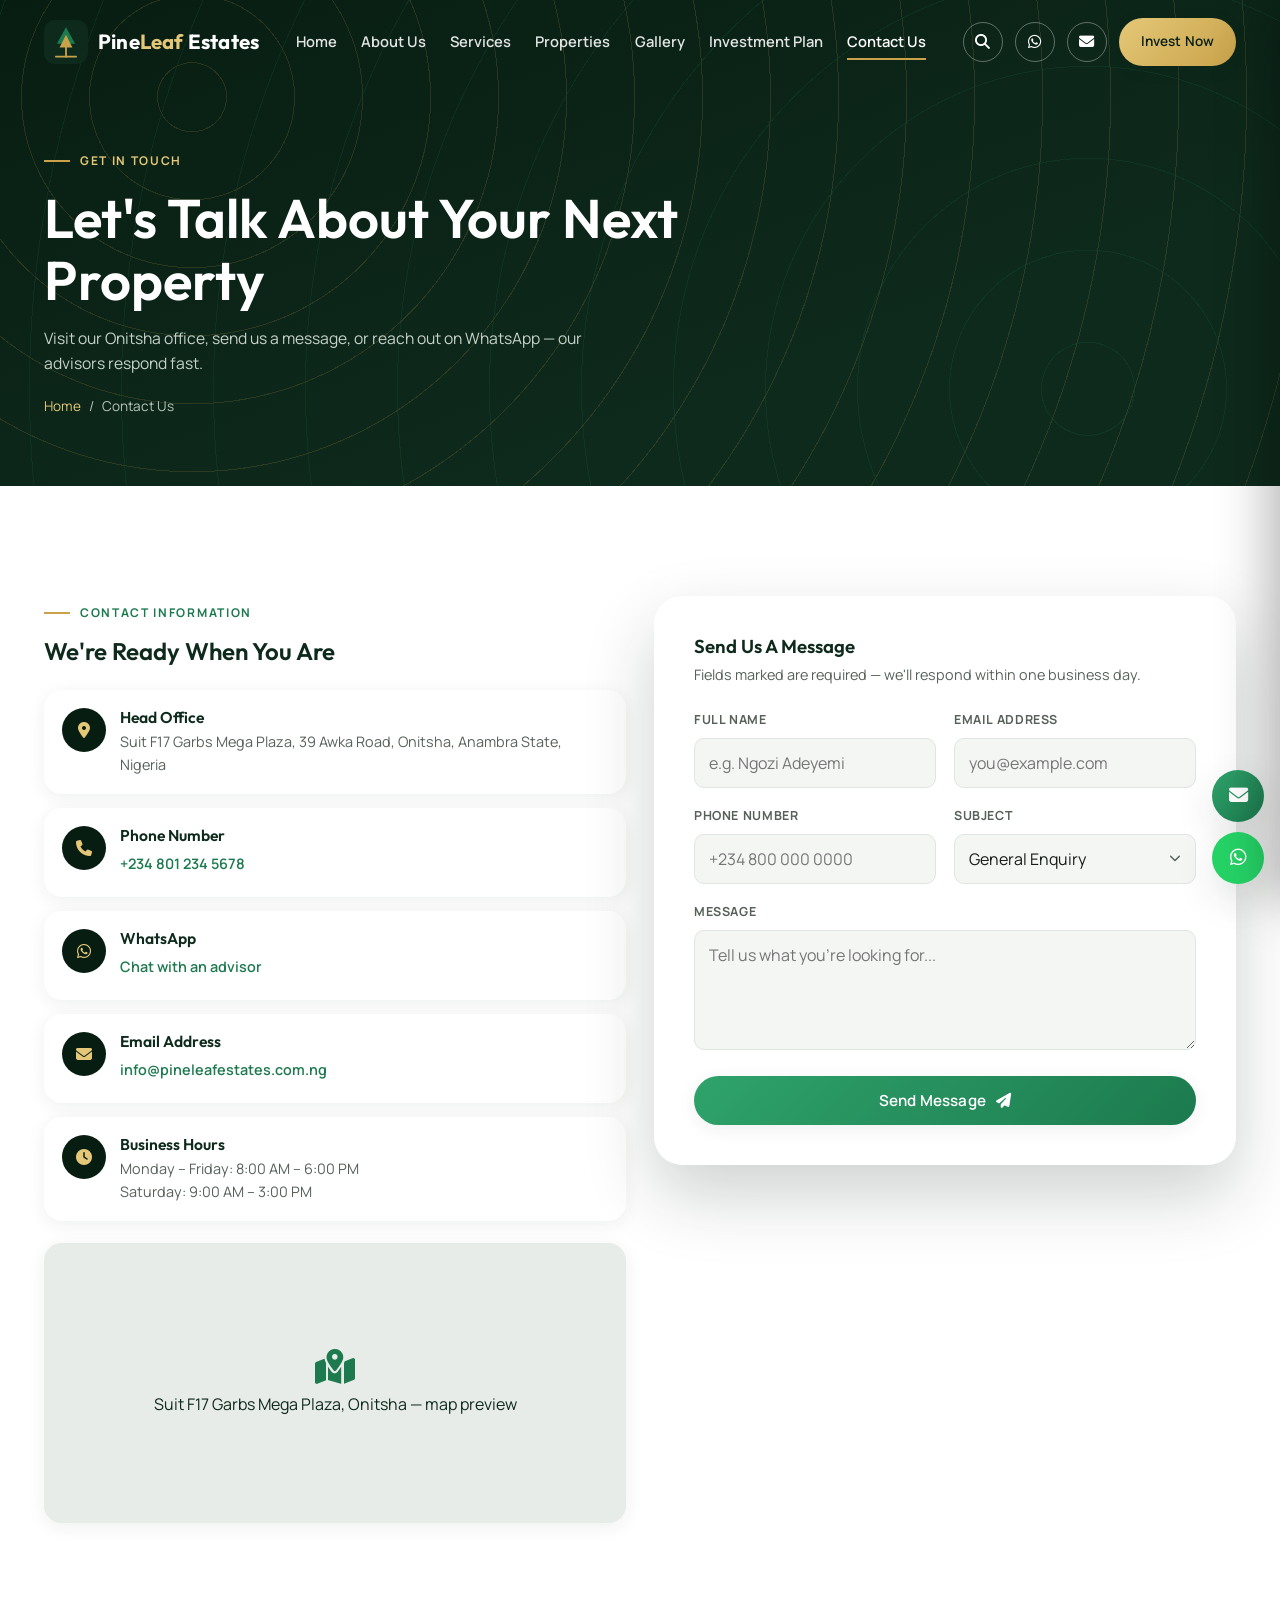
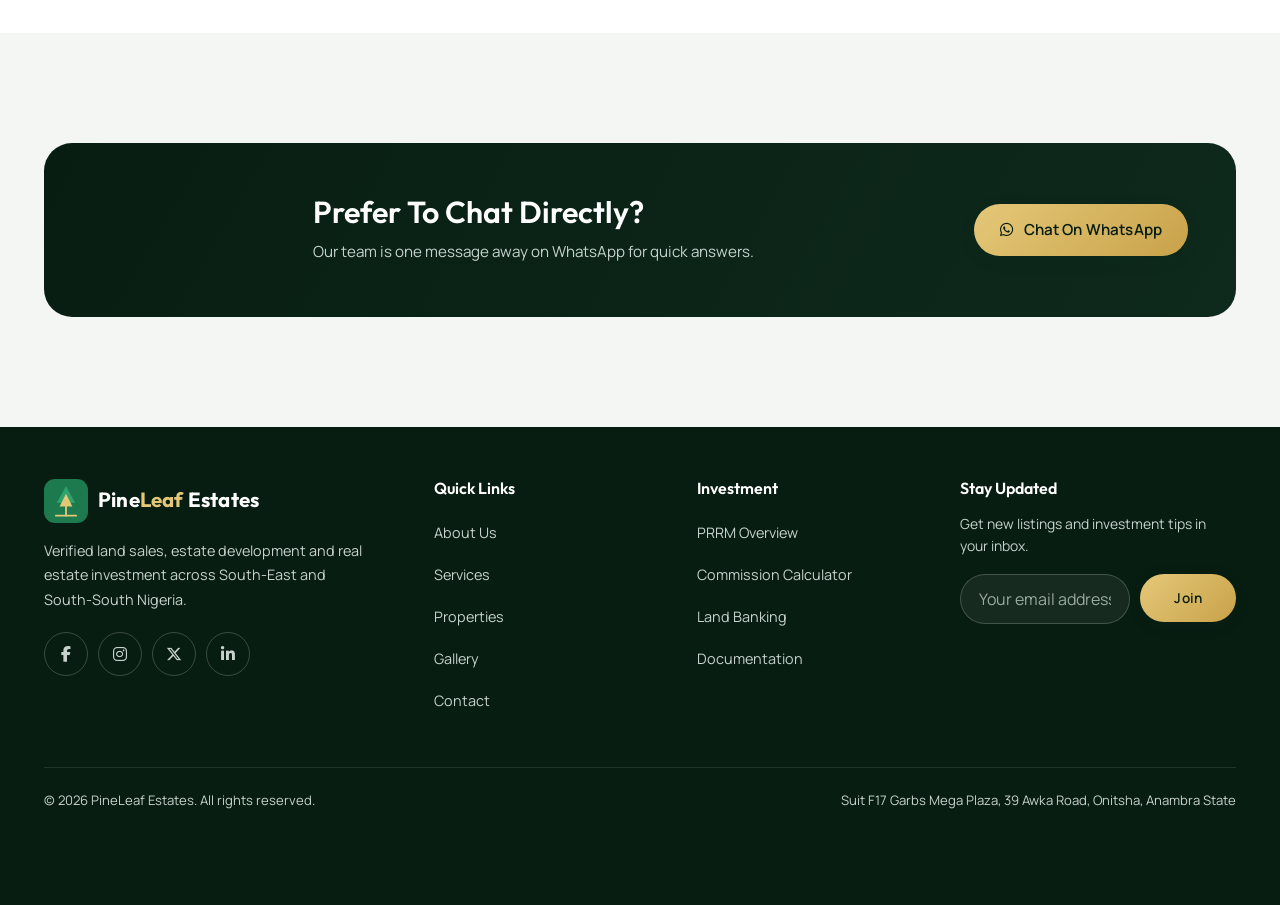
<file: contact.html>
<!DOCTYPE html>
<html lang="en">
<head>
<meta charset="UTF-8">
<meta name="viewport" content="width=device-width, initial-scale=1.0">
<title>Contact Us | PineLeaf Estates</title>
<meta name="description" content="Get in touch with PineLeaf Estates — visit our Onitsha office, call, email, or send us a message to book an inspection or ask about PRRM.">
<link rel="icon" href="data:image/svg+xml,%3Csvg xmlns='http://www.w3.org/2000/svg' viewBox='0 0 48 48'%3E%3Crect width='48' height='48' rx='12' fill='%230E2A1C'/%3E%3Cpath d='M24 8 L34 26 H14 Z' fill='%231C7A4E'/%3E%3Cpath d='M24 16 L31 30 H17 Z' fill='%23C9A24A'/%3E%3C/svg%3E">
<link rel="stylesheet" href="style.css">
<link rel="stylesheet" href="responsive.css">
<link rel="stylesheet" href="https://cdnjs.cloudflare.com/ajax/libs/font-awesome/6.5.1/css/all.min.css">
</head>
<body>

<div id="preloader"><div class="preload-mark"></div><div class="preload-word">PineLeaf Estates</div></div>

<div class="nav-scrim"></div>
<div class="mobile-nav" id="mobileNav" role="dialog" aria-modal="true" aria-label="Main menu" aria-hidden="true">
  <button class="mobile-close" type="button" aria-label="Close menu"><i class="fa-solid fa-xmark" aria-hidden="true"></i></button>
  <a href="index.html">Home</a>
  <a href="about.html">About Us</a>
  <a href="services.html">Services</a>
  <a href="properties.html">Properties</a>
  <a href="gallery.html">Gallery</a>
  <a href="investment.html">Investment Plan</a>
  <a href="contact.html">Contact Us</a>
  <a href="investment.html" class="btn btn-gold">Invest Now</a>
</div>

<header class="site-header">
  <div class="container header-inner">
    <a href="index.html" class="brand">
      <svg class="brand-mark" viewBox="0 0 48 48" fill="none" xmlns="http://www.w3.org/2000/svg">
        <rect width="48" height="48" rx="12" fill="#0E2A1C"/>
        <path d="M24 8 L34 26 H14 Z" fill="#1C7A4E"/>
        <path d="M24 16 L31 30 H17 Z" fill="#C9A24A"/>
        <path d="M24 30 V40" stroke="#C9A24A" stroke-width="2" stroke-linecap="round"/>
        <path d="M13 40 H35" stroke="#C9A24A" stroke-width="2" stroke-linecap="round"/>
      </svg>
      <span class="brand-name">Pine<span>Leaf</span> Estates</span>
    </a>
    <nav class="main-nav">
      <a href="index.html">Home</a>
      <a href="about.html">About Us</a>
      <a href="services.html">Services</a>
      <a href="properties.html">Properties</a>
      <a href="gallery.html">Gallery</a>
      <a href="investment.html">Investment Plan</a>
      <a href="contact.html">Contact Us</a>
    </nav>
    <div class="header-actions">
      <a class="icon-btn" href="properties.html" aria-label="Search properties"><i class="fa-solid fa-magnifying-glass" aria-hidden="true"></i></a>
      <a class="icon-btn" href="https://wa.me/2348012345678" target="_blank" rel="noopener" aria-label="Chat on WhatsApp"><i class="fa-brands fa-whatsapp" aria-hidden="true"></i></a>
      <a class="icon-btn" href="mailto:info@pineleafestates.com.ng" aria-label="Email us"><i class="fa-solid fa-envelope" aria-hidden="true"></i></a>
      <a href="investment.html" class="btn btn-gold btn-sm">Invest Now</a>
      <button class="hamburger" type="button" aria-label="Open menu" aria-expanded="false" aria-controls="mobileNav"><i class="fa-solid fa-bars" aria-hidden="true"></i></button>
    </div>
  </div>
</header>

<main id="main">

<section class="page-hero">
  <div class="contour-bg"></div>
  <div class="container">
    <span class="eyebrow">Get In Touch</span>
    <h1>Let's Talk About Your Next Property</h1>
    <p>Visit our Onitsha office, send us a message, or reach out on WhatsApp — our advisors respond fast.</p>
    <div class="breadcrumb"><a href="index.html">Home</a> / <span>Contact Us</span></div>
  </div>
</section>

<section class="section">
  <div class="container">
    <div class="grid-2 align-start gap-lg">

      <div class="reveal">
        <span class="eyebrow">Contact Information</span>
        <h2>We're Ready When You Are</h2>
        <div class="contact-info-list">
          <div class="contact-info-item">
            <div class="ci-icon"><i class="fa-solid fa-location-dot" aria-hidden="true"></i></div>
            <div><h4>Head Office</h4><p>Suit F17 Garbs Mega Plaza, 39 Awka Road, Onitsha, Anambra State, Nigeria</p></div>
          </div>
          <div class="contact-info-item">
            <div class="ci-icon"><i class="fa-solid fa-phone" aria-hidden="true"></i></div>
            <div>
              <h4>Phone Number</h4>
              <p><a href="tel:+2348012345678">+234 801 234 5678</a></p>
            </div>
          </div>
          <div class="contact-info-item">
            <div class="ci-icon"><i class="fa-brands fa-whatsapp" aria-hidden="true"></i></div>
            <div>
              <h4>WhatsApp</h4>
              <p><a href="https://wa.me/2348012345678?text=Hello%20PineLeaf%20Estates%2C%20I%27d%20like%20to%20enquire%20about%20a%20property." target="_blank" rel="noopener">Chat with an advisor</a></p>
            </div>
          </div>
          <div class="contact-info-item">
            <div class="ci-icon"><i class="fa-solid fa-envelope" aria-hidden="true"></i></div>
            <div>
              <h4>Email Address</h4>
              <p><a href="mailto:info@pineleafestates.com.ng">info@pineleafestates.com.ng</a></p>
            </div>
          </div>
          <div class="contact-info-item">
            <div class="ci-icon"><i class="fa-solid fa-clock" aria-hidden="true"></i></div>
            <div><h4>Business Hours</h4><p>Monday – Friday: 8:00 AM – 6:00 PM<br>Saturday: 9:00 AM – 3:00 PM</p></div>
          </div>
        </div>

        <div class="map-embed">
          <div class="map-pin">
            <i class="fa-solid fa-map-location-dot" aria-hidden="true"></i>
            <span>Suit F17 Garbs Mega Plaza, Onitsha — map preview</span>
          </div>
        </div>
      </div>

      <div class="reveal reveal-delay-1">
        <div class="form-card">
          <h3 class="mb-6">Send Us A Message</h3>
          <p class="muted fs-sm mb-24">Fields marked are required — we'll respond within one business day.</p>
          <p class="form-success" id="contactSuccess"><i class="fa-solid fa-circle-check" aria-hidden="true"></i> </p>
          <form id="contactForm" novalidate>
            <div class="form-row">
              <div class="form-group">
                <label for="cf-name">Full Name</label>
                <input type="text" id="cf-name" name="name" autocomplete="name" placeholder="e.g. Ngozi Adeyemi" required>
                <span class="form-error">Please enter your name.</span>
              </div>
              <div class="form-group">
                <label for="cf-email">Email Address</label>
                <input type="email" id="cf-email" name="email" autocomplete="email" placeholder="you@example.com" required>
                <span class="form-error">Please enter a valid email.</span>
              </div>
            </div>
            <div class="form-row">
              <div class="form-group">
                <label for="cf-phone">Phone Number</label>
                <input type="tel" id="cf-phone" name="phone" autocomplete="tel" inputmode="tel" placeholder="+234 800 000 0000" required>
                <span class="form-error">Please enter a valid phone number.</span>
              </div>
              <div class="form-group">
                <label for="cf-subject">Subject</label>
                <select id="cf-subject" name="subject">
                  <option value="General Enquiry">General Enquiry</option>
                  <option value="Book Inspection">Book Inspection</option>
                  <option value="Join PRRM">Join PRRM</option>
                  <option value="Documentation Support">Documentation Support</option>
                  <option value="Other">Other</option>
                </select>
              </div>
            </div>
            <div class="form-group">
              <label for="cf-message">Message</label>
              <textarea id="cf-message" name="message" placeholder="Tell us what you're looking for..." required></textarea>
              <span class="form-error">Please enter a message.</span>
            </div>
            <button type="submit" class="btn btn-primary btn-block">Send Message <i class="fa-solid fa-paper-plane" aria-hidden="true"></i></button>
          </form>
        </div>
      </div>

    </div>
  </div>
</section>

<section class="section section-alt">
  <div class="container">
    <div class="cta-band reveal">
      <div class="contour-bg"></div>
      <div class="relative">
        <h3>Prefer To Chat Directly?</h3>
        <p>Our team is one message away on WhatsApp for quick answers.</p>
      </div>
      <div class="relative btn-row">
        <a href="https://wa.me/2348012345678" target="_blank" rel="noopener" class="btn btn-gold"><i class="fa-brands fa-whatsapp" aria-hidden="true"></i> Chat On WhatsApp</a>
      </div>
    </div>
  </div>
</section>

</main>

<footer class="site-footer">
  <div class="container">
    <div class="footer-grid">
      <div class="footer-brand">
        <a href="index.html" class="brand">
          <svg class="brand-mark" viewBox="0 0 48 48" fill="none" xmlns="http://www.w3.org/2000/svg">
            <rect width="48" height="48" rx="12" fill="#1C7A4E"/>
            <path d="M24 8 L34 26 H14 Z" fill="#2FA36B"/>
            <path d="M24 16 L31 30 H17 Z" fill="#E4C878"/>
            <path d="M24 30 V40" stroke="#E4C878" stroke-width="2" stroke-linecap="round"/>
            <path d="M13 40 H35" stroke="#E4C878" stroke-width="2" stroke-linecap="round"/>
          </svg>
          <span class="brand-name">Pine<span>Leaf</span> Estates</span>
        </a>
        <p>Verified land sales, estate development and real estate investment across South-East and South-South Nigeria.</p>
        <div class="social-row">
          <a href="#" aria-label="Facebook"><i class="fa-brands fa-facebook-f" aria-hidden="true"></i></a>
          <a href="#" aria-label="Instagram"><i class="fa-brands fa-instagram" aria-hidden="true"></i></a>
          <a href="#" aria-label="X (Twitter)"><i class="fa-brands fa-x-twitter" aria-hidden="true"></i></a>
          <a href="#" aria-label="LinkedIn"><i class="fa-brands fa-linkedin-in" aria-hidden="true"></i></a>
        </div>
      </div>
      <div class="footer-col">
        <h4>Quick Links</h4>
        <ul>
          <li><a href="about.html">About Us</a></li>
          <li><a href="services.html">Services</a></li>
          <li><a href="properties.html">Properties</a></li>
          <li><a href="gallery.html">Gallery</a></li>
          <li><a href="contact.html">Contact</a></li>
        </ul>
      </div>
      <div class="footer-col">
        <h4>Investment</h4>
        <ul>
          <li><a href="investment.html">PRRM Overview</a></li>
          <li><a href="investment.html#calculator">Commission Calculator</a></li>
          <li><a href="properties.html">Land Banking</a></li>
          <li><a href="services.html">Documentation</a></li>
        </ul>
      </div>
      <div class="footer-col">
        <h4>Stay Updated</h4>
        <p class="fs-xs mb-16">Get new listings and investment tips in your inbox.</p>
        <form class="newsletter-box newsletter-form">
          <input type="email" placeholder="Your email address" required aria-label="Email for newsletter">
          <button class="btn btn-gold btn-sm" type="submit">Join</button>
        </form>
        <p class="nl-msg"></p>
      </div>
    </div>
    <div class="footer-bottom">
      <span>&copy; 2026 PineLeaf Estates. All rights reserved.</span>
      <span>Suit F17 Garbs Mega Plaza, 39 Awka Road, Onitsha, Anambra State</span>
    </div>
  </div>
</footer>

<div class="float-stack">
  <a class="float-btn whatsapp" href="https://wa.me/2348012345678" target="_blank" rel="noopener" aria-label="Chat on WhatsApp"><i class="fa-brands fa-whatsapp" aria-hidden="true"></i></a>
  <a class="float-btn email" href="mailto:info@pineleafestates.com.ng" aria-label="Email PineLeaf Estates"><i class="fa-solid fa-envelope" aria-hidden="true"></i></a>
  <button type="button" class="float-btn top" aria-label="Back to top"><i class="fa-solid fa-arrow-up" aria-hidden="true"></i></button>
</div>

<script src="script.js"></script>
</body>
</html>
</file>
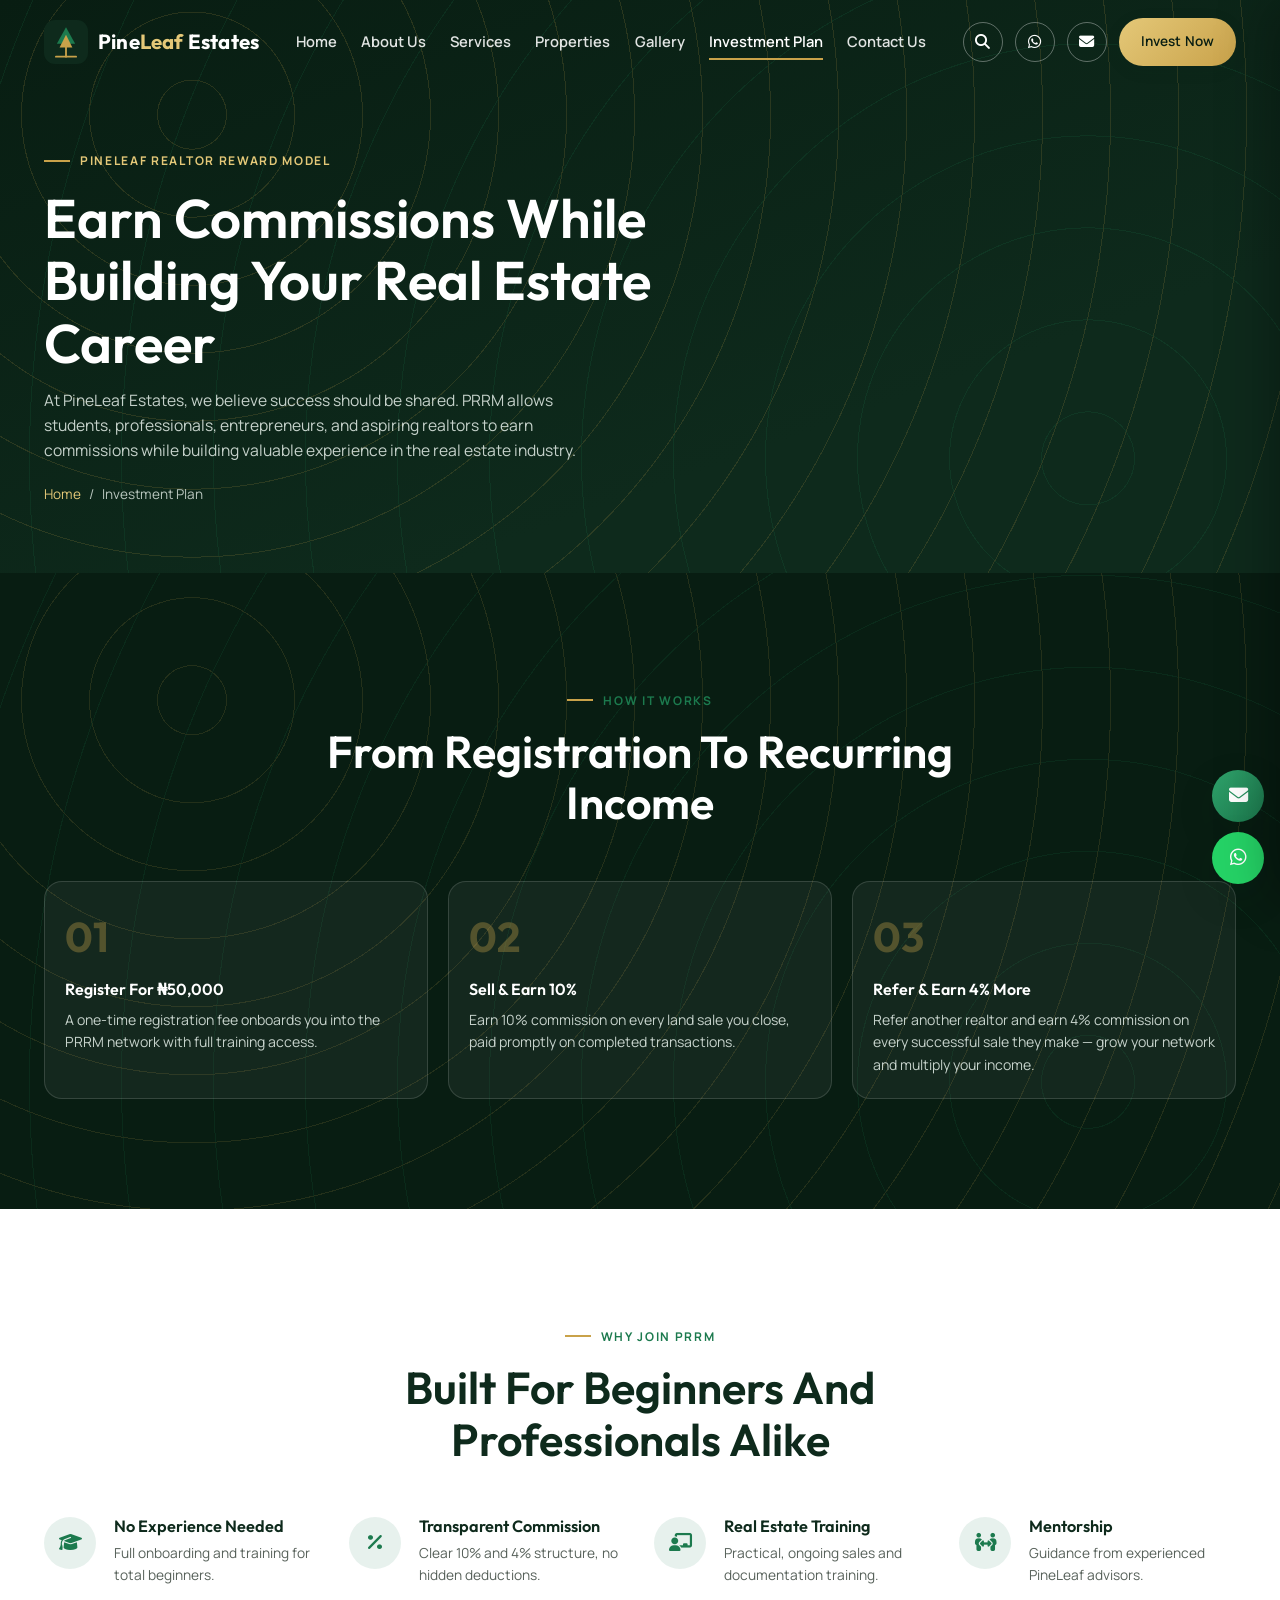
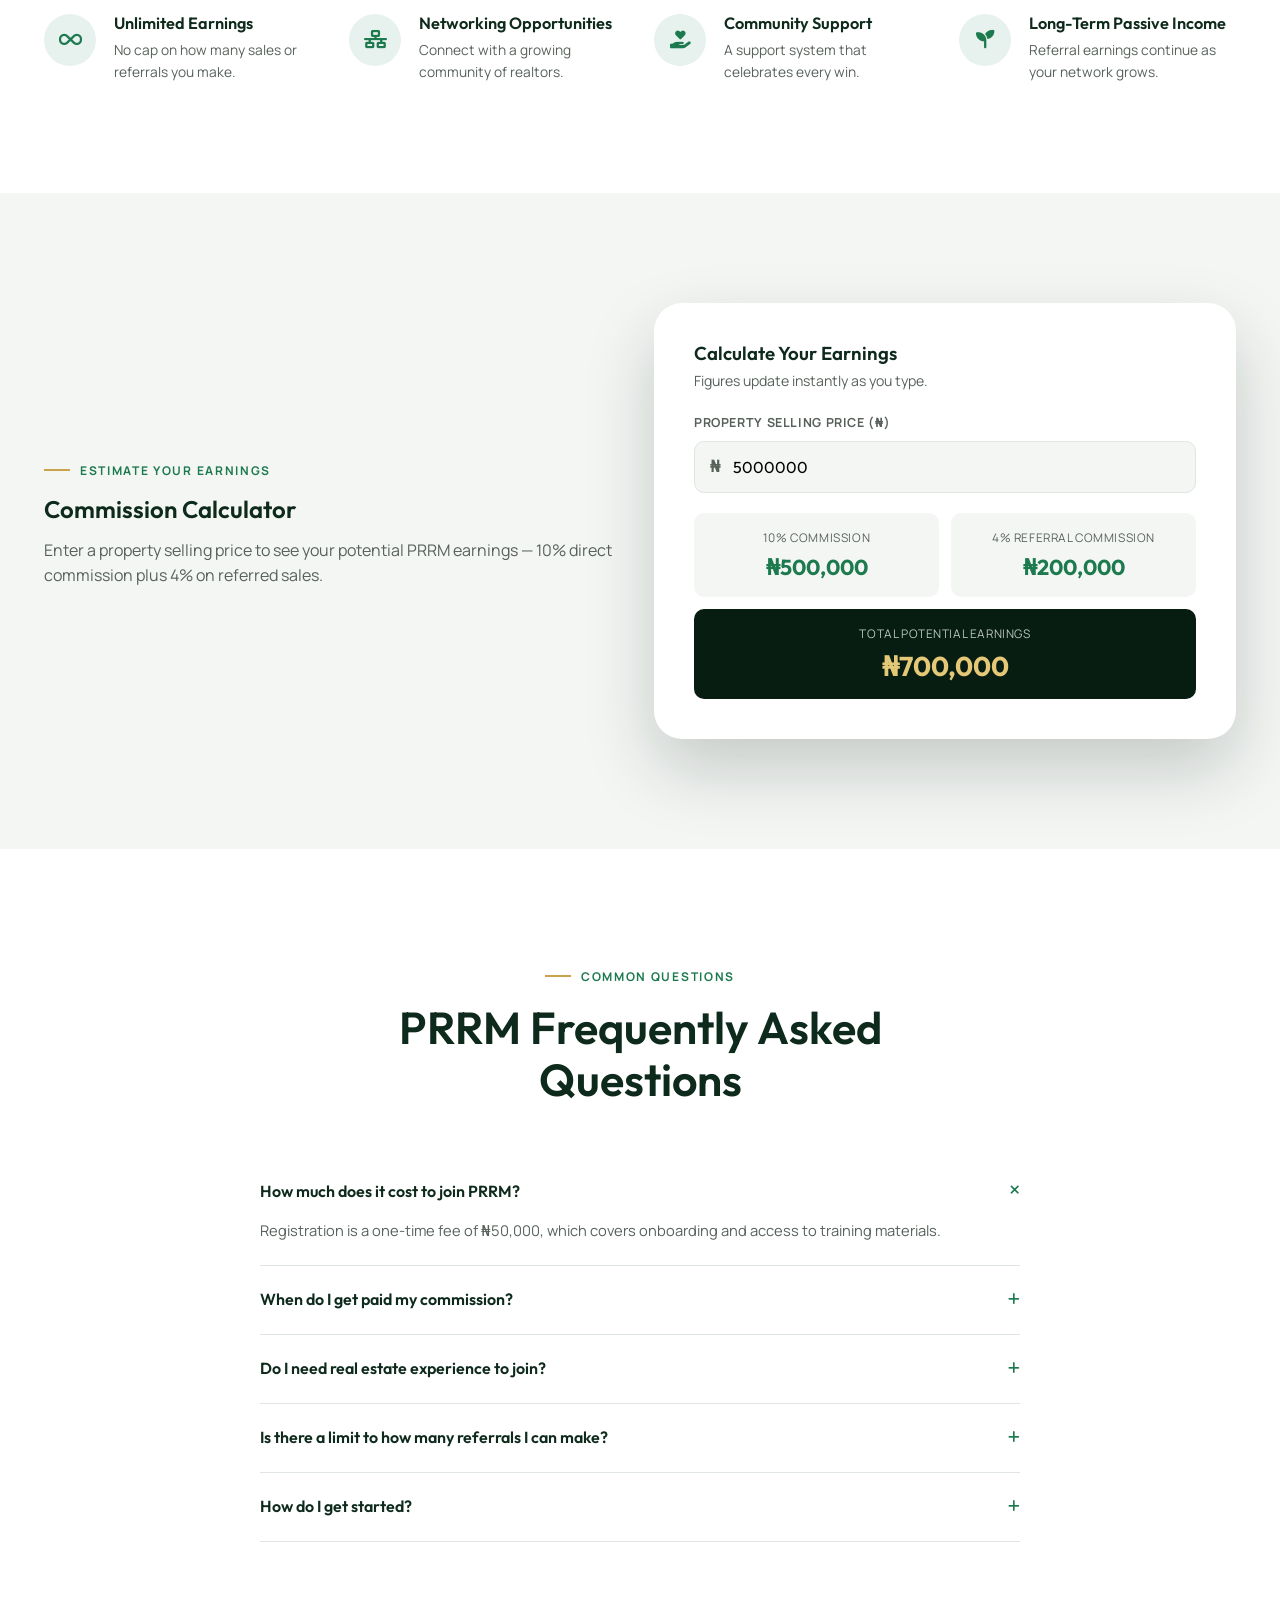
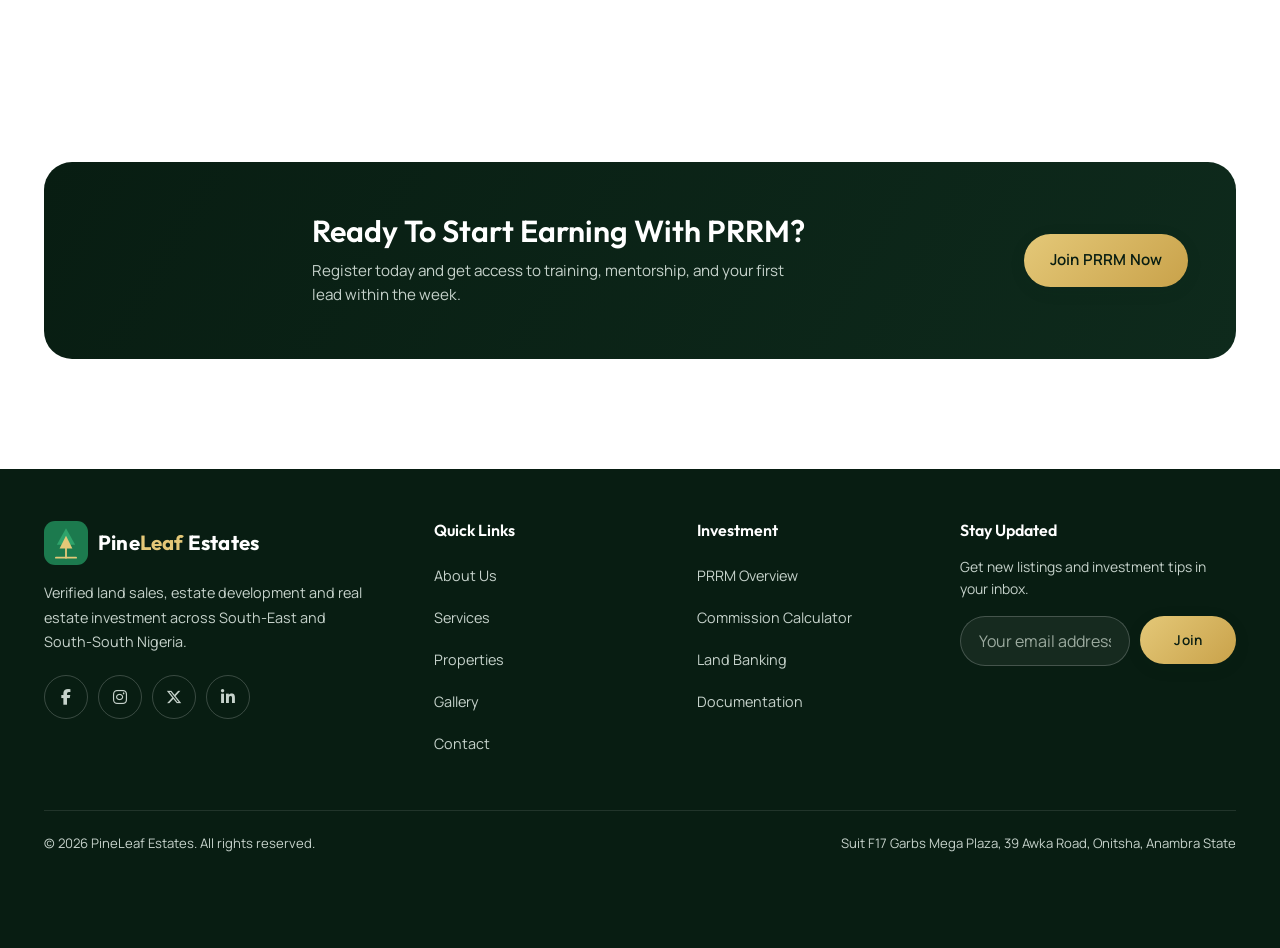
<file: investment.html>
<!DOCTYPE html>
<html lang="en">
<head>
<meta charset="UTF-8">
<meta name="viewport" content="width=device-width, initial-scale=1.0">
<title>Investment Plan — PRRM | PineLeaf Estates</title>
<meta name="description" content="Join the PineLeaf Realtor Reward Model (PRRM) — earn 10% commission on land sales and 4% on referrals. See how it works and calculate your earnings.">
<link rel="icon" href="data:image/svg+xml,%3Csvg xmlns='http://www.w3.org/2000/svg' viewBox='0 0 48 48'%3E%3Crect width='48' height='48' rx='12' fill='%230E2A1C'/%3E%3Cpath d='M24 8 L34 26 H14 Z' fill='%231C7A4E'/%3E%3Cpath d='M24 16 L31 30 H17 Z' fill='%23C9A24A'/%3E%3C/svg%3E">
<link rel="stylesheet" href="style.css">
<link rel="stylesheet" href="responsive.css">
<link rel="stylesheet" href="https://cdnjs.cloudflare.com/ajax/libs/font-awesome/6.5.1/css/all.min.css">
</head>
<body>

<div id="preloader"><div class="preload-mark"></div><div class="preload-word">PineLeaf Estates</div></div>

<div class="nav-scrim"></div>
<div class="mobile-nav" id="mobileNav" role="dialog" aria-modal="true" aria-label="Main menu" aria-hidden="true">
  <button class="mobile-close" type="button" aria-label="Close menu"><i class="fa-solid fa-xmark" aria-hidden="true"></i></button>
  <a href="index.html">Home</a>
  <a href="about.html">About Us</a>
  <a href="services.html">Services</a>
  <a href="properties.html">Properties</a>
  <a href="gallery.html">Gallery</a>
  <a href="investment.html">Investment Plan</a>
  <a href="contact.html">Contact Us</a>
  <a href="contact.html" class="btn btn-gold">Invest Now</a>
</div>

<header class="site-header">
  <div class="container header-inner">
    <a href="index.html" class="brand">
      <svg class="brand-mark" viewBox="0 0 48 48" fill="none" xmlns="http://www.w3.org/2000/svg">
        <rect width="48" height="48" rx="12" fill="#0E2A1C"/>
        <path d="M24 8 L34 26 H14 Z" fill="#1C7A4E"/>
        <path d="M24 16 L31 30 H17 Z" fill="#C9A24A"/>
        <path d="M24 30 V40" stroke="#C9A24A" stroke-width="2" stroke-linecap="round"/>
        <path d="M13 40 H35" stroke="#C9A24A" stroke-width="2" stroke-linecap="round"/>
      </svg>
      <span class="brand-name">Pine<span>Leaf</span> Estates</span>
    </a>
    <nav class="main-nav">
      <a href="index.html">Home</a>
      <a href="about.html">About Us</a>
      <a href="services.html">Services</a>
      <a href="properties.html">Properties</a>
      <a href="gallery.html">Gallery</a>
      <a href="investment.html">Investment Plan</a>
      <a href="contact.html">Contact Us</a>
    </nav>
    <div class="header-actions">
      <a class="icon-btn" href="properties.html" aria-label="Search properties"><i class="fa-solid fa-magnifying-glass" aria-hidden="true"></i></a>
      <a class="icon-btn" href="https://wa.me/2348012345678" target="_blank" rel="noopener" aria-label="Chat on WhatsApp"><i class="fa-brands fa-whatsapp" aria-hidden="true"></i></a>
      <a class="icon-btn" href="mailto:info@pineleafestates.com.ng" aria-label="Email us"><i class="fa-solid fa-envelope" aria-hidden="true"></i></a>
      <a href="contact.html" class="btn btn-gold btn-sm">Invest Now</a>
      <button class="hamburger" type="button" aria-label="Open menu" aria-expanded="false" aria-controls="mobileNav"><i class="fa-solid fa-bars" aria-hidden="true"></i></button>
    </div>
  </div>
</header>

<main id="main">

<section class="page-hero">
  <div class="contour-bg"></div>
  <div class="container">
    <span class="eyebrow">PineLeaf Realtor Reward Model</span>
    <h1>Earn Commissions While Building Your Real Estate Career</h1>
    <p>At PineLeaf Estates, we believe success should be shared. PRRM allows students, professionals, entrepreneurs, and aspiring realtors to earn commissions while building valuable experience in the real estate industry.</p>
    <div class="breadcrumb"><a href="index.html">Home</a> / <span>Investment Plan</span></div>
  </div>
</section>

<section class="section section-dark" id="how-it-works">
  <div class="contour-bg"></div>
  <div class="container relative">
    <div class="section-head center reveal">
      <span class="eyebrow">How It Works</span>
      <h2>From Registration To Recurring Income</h2>
    </div>
    <div class="prrm-steps">
      <div class="prrm-step reveal">
        <div class="num">01</div>
        <h4>Register For ₦50,000</h4>
        <p>A one-time registration fee onboards you into the PRRM network with full training access.</p>
      </div>
      <div class="prrm-step reveal reveal-delay-1">
        <div class="num">02</div>
        <h4>Sell &amp; Earn 10%</h4>
        <p>Earn 10% commission on every land sale you close, paid promptly on completed transactions.</p>
      </div>
      <div class="prrm-step reveal reveal-delay-2">
        <div class="num">03</div>
        <h4>Refer &amp; Earn 4% More</h4>
        <p>Refer another realtor and earn 4% commission on every successful sale they make — grow your network and multiply your income.</p>
      </div>
    </div>
  </div>
</section>

<section class="section">
  <div class="container">
    <div class="section-head center reveal">
      <span class="eyebrow">Why Join PRRM</span>
      <h2>Built For Beginners And Professionals Alike</h2>
    </div>
    <div class="grid-4">
      <div class="feature-item reveal"><div class="fi-icon"><i class="fa-solid fa-graduation-cap" aria-hidden="true"></i></div><div><h4>No Experience Needed</h4><p>Full onboarding and training for total beginners.</p></div></div>
      <div class="feature-item reveal reveal-delay-1"><div class="fi-icon"><i class="fa-solid fa-percent" aria-hidden="true"></i></div><div><h4>Transparent Commission</h4><p>Clear 10% and 4% structure, no hidden deductions.</p></div></div>
      <div class="feature-item reveal reveal-delay-2"><div class="fi-icon"><i class="fa-solid fa-chalkboard-user" aria-hidden="true"></i></div><div><h4>Real Estate Training</h4><p>Practical, ongoing sales and documentation training.</p></div></div>
      <div class="feature-item reveal reveal-delay-3"><div class="fi-icon"><i class="fa-solid fa-people-arrows" aria-hidden="true"></i></div><div><h4>Mentorship</h4><p>Guidance from experienced PineLeaf advisors.</p></div></div>
      <div class="feature-item reveal"><div class="fi-icon"><i class="fa-solid fa-infinity" aria-hidden="true"></i></div><div><h4>Unlimited Earnings</h4><p>No cap on how many sales or referrals you make.</p></div></div>
      <div class="feature-item reveal reveal-delay-1"><div class="fi-icon"><i class="fa-solid fa-network-wired" aria-hidden="true"></i></div><div><h4>Networking Opportunities</h4><p>Connect with a growing community of realtors.</p></div></div>
      <div class="feature-item reveal reveal-delay-2"><div class="fi-icon"><i class="fa-solid fa-hand-holding-heart" aria-hidden="true"></i></div><div><h4>Community Support</h4><p>A support system that celebrates every win.</p></div></div>
      <div class="feature-item reveal reveal-delay-3"><div class="fi-icon"><i class="fa-solid fa-seedling" aria-hidden="true"></i></div><div><h4>Long-Term Passive Income</h4><p>Referral earnings continue as your network grows.</p></div></div>
    </div>
  </div>
</section>

<section class="section section-alt" id="calculator">
  <div class="container">
    <div class="grid-2 align-center">
      <div class="reveal">
        <span class="eyebrow">Estimate Your Earnings</span>
        <h2>Commission Calculator</h2>
        <p class="muted mt-14">Enter a property selling price to see your potential PRRM earnings — 10% direct commission plus 4% on referred sales.</p>
      </div>
      <div class="calc-box reveal reveal-delay-1">
        <h3>Calculate Your Earnings</h3>
        <p class="hint">Figures update instantly as you type.</p>
        <div class="calc-field">
          <label for="sellingPrice">Property Selling Price (₦)</label>
          <div class="calc-input-wrap">
            <span>₦</span>
            <input type="number" id="sellingPrice" value="5000000" min="0" step="50000">
          </div>
        </div>
        <div class="calc-results">
          <div class="calc-result"><span>10% Commission</span><b id="outCommission">₦0</b></div>
          <div class="calc-result"><span>4% Referral Commission</span><b id="outReferral">₦0</b></div>
          <div class="calc-result total"><span>Total Potential Earnings</span><b id="outTotal">₦0</b></div>
        </div>
      </div>
    </div>
  </div>
</section>

<section class="section">
  <div class="container">
    <div class="section-head center reveal">
      <span class="eyebrow">Common Questions</span>
      <h2>PRRM Frequently Asked Questions</h2>
    </div>
    <div class="narrow">
      <div class="faq-item open reveal">
        <button class="faq-q" type="button"><h4>How much does it cost to join PRRM?</h4><i class="fa-solid fa-plus" aria-hidden="true"></i></button>
        <div class="faq-a"><p>Registration is a one-time fee of ₦50,000, which covers onboarding and access to training materials.</p></div>
      </div>
      <div class="faq-item reveal">
        <button class="faq-q" type="button"><h4>When do I get paid my commission?</h4><i class="fa-solid fa-plus" aria-hidden="true"></i></button>
        <div class="faq-a"><p>Commissions are paid promptly once a property sale you closed or referred is fully completed and confirmed.</p></div>
      </div>
      <div class="faq-item reveal">
        <button class="faq-q" type="button"><h4>Do I need real estate experience to join?</h4><i class="fa-solid fa-plus" aria-hidden="true"></i></button>
        <div class="faq-a"><p>No. PRRM is designed for students, professionals and entrepreneurs — full training and mentorship is provided.</p></div>
      </div>
      <div class="faq-item reveal">
        <button class="faq-q" type="button"><h4>Is there a limit to how many referrals I can make?</h4><i class="fa-solid fa-plus" aria-hidden="true"></i></button>
        <div class="faq-a"><p>No limit. You can refer as many realtors as you like and continue earning 4% on their successful sales.</p></div>
      </div>
      <div class="faq-item reveal">
        <button class="faq-q" type="button"><h4>How do I get started?</h4><i class="fa-solid fa-plus" aria-hidden="true"></i></button>
        <div class="faq-a"><p>Reach out via the contact page or WhatsApp, complete registration, and our team will onboard you within 48 hours.</p></div>
      </div>
    </div>
  </div>
</section>

<section class="section">
  <div class="container">
    <div class="cta-band reveal">
      <div class="contour-bg"></div>
      <div class="relative">
        <h3>Ready To Start Earning With PRRM?</h3>
        <p>Register today and get access to training, mentorship, and your first lead within the week.</p>
      </div>
      <div class="relative btn-row">
        <a href="contact.html" class="btn btn-gold">Join PRRM Now</a>
      </div>
    </div>
  </div>
</section>

</main>

<footer class="site-footer">
  <div class="container">
    <div class="footer-grid">
      <div class="footer-brand">
        <a href="index.html" class="brand">
          <svg class="brand-mark" viewBox="0 0 48 48" fill="none" xmlns="http://www.w3.org/2000/svg">
            <rect width="48" height="48" rx="12" fill="#1C7A4E"/>
            <path d="M24 8 L34 26 H14 Z" fill="#2FA36B"/>
            <path d="M24 16 L31 30 H17 Z" fill="#E4C878"/>
            <path d="M24 30 V40" stroke="#E4C878" stroke-width="2" stroke-linecap="round"/>
            <path d="M13 40 H35" stroke="#E4C878" stroke-width="2" stroke-linecap="round"/>
          </svg>
          <span class="brand-name">Pine<span>Leaf</span> Estates</span>
        </a>
        <p>Verified land sales, estate development and real estate investment across South-East and South-South Nigeria.</p>
        <div class="social-row">
          <a href="#" aria-label="Facebook"><i class="fa-brands fa-facebook-f" aria-hidden="true"></i></a>
          <a href="#" aria-label="Instagram"><i class="fa-brands fa-instagram" aria-hidden="true"></i></a>
          <a href="#" aria-label="X (Twitter)"><i class="fa-brands fa-x-twitter" aria-hidden="true"></i></a>
          <a href="#" aria-label="LinkedIn"><i class="fa-brands fa-linkedin-in" aria-hidden="true"></i></a>
        </div>
      </div>
      <div class="footer-col">
        <h4>Quick Links</h4>
        <ul>
          <li><a href="about.html">About Us</a></li>
          <li><a href="services.html">Services</a></li>
          <li><a href="properties.html">Properties</a></li>
          <li><a href="gallery.html">Gallery</a></li>
          <li><a href="contact.html">Contact</a></li>
        </ul>
      </div>
      <div class="footer-col">
        <h4>Investment</h4>
        <ul>
          <li><a href="investment.html">PRRM Overview</a></li>
          <li><a href="investment.html#calculator">Commission Calculator</a></li>
          <li><a href="properties.html">Land Banking</a></li>
          <li><a href="services.html">Documentation</a></li>
        </ul>
      </div>
      <div class="footer-col">
        <h4>Stay Updated</h4>
        <p class="fs-xs mb-16">Get new listings and investment tips in your inbox.</p>
        <form class="newsletter-box newsletter-form">
          <input type="email" placeholder="Your email address" required aria-label="Email for newsletter">
          <button class="btn btn-gold btn-sm" type="submit">Join</button>
        </form>
        <p class="nl-msg"></p>
      </div>
    </div>
    <div class="footer-bottom">
      <span>&copy; 2026 PineLeaf Estates. All rights reserved.</span>
      <span>Suit F17 Garbs Mega Plaza, 39 Awka Road, Onitsha, Anambra State</span>
    </div>
  </div>
</footer>

<div class="float-stack">
  <a class="float-btn whatsapp" href="https://wa.me/2348012345678" target="_blank" rel="noopener" aria-label="Chat on WhatsApp"><i class="fa-brands fa-whatsapp" aria-hidden="true"></i></a>
  <a class="float-btn email" href="mailto:info@pineleafestates.com.ng" aria-label="Email PineLeaf Estates"><i class="fa-solid fa-envelope" aria-hidden="true"></i></a>
  <button type="button" class="float-btn top" aria-label="Back to top"><i class="fa-solid fa-arrow-up" aria-hidden="true"></i></button>
</div>

<script src="script.js"></script>
</body>
</html>
</file>
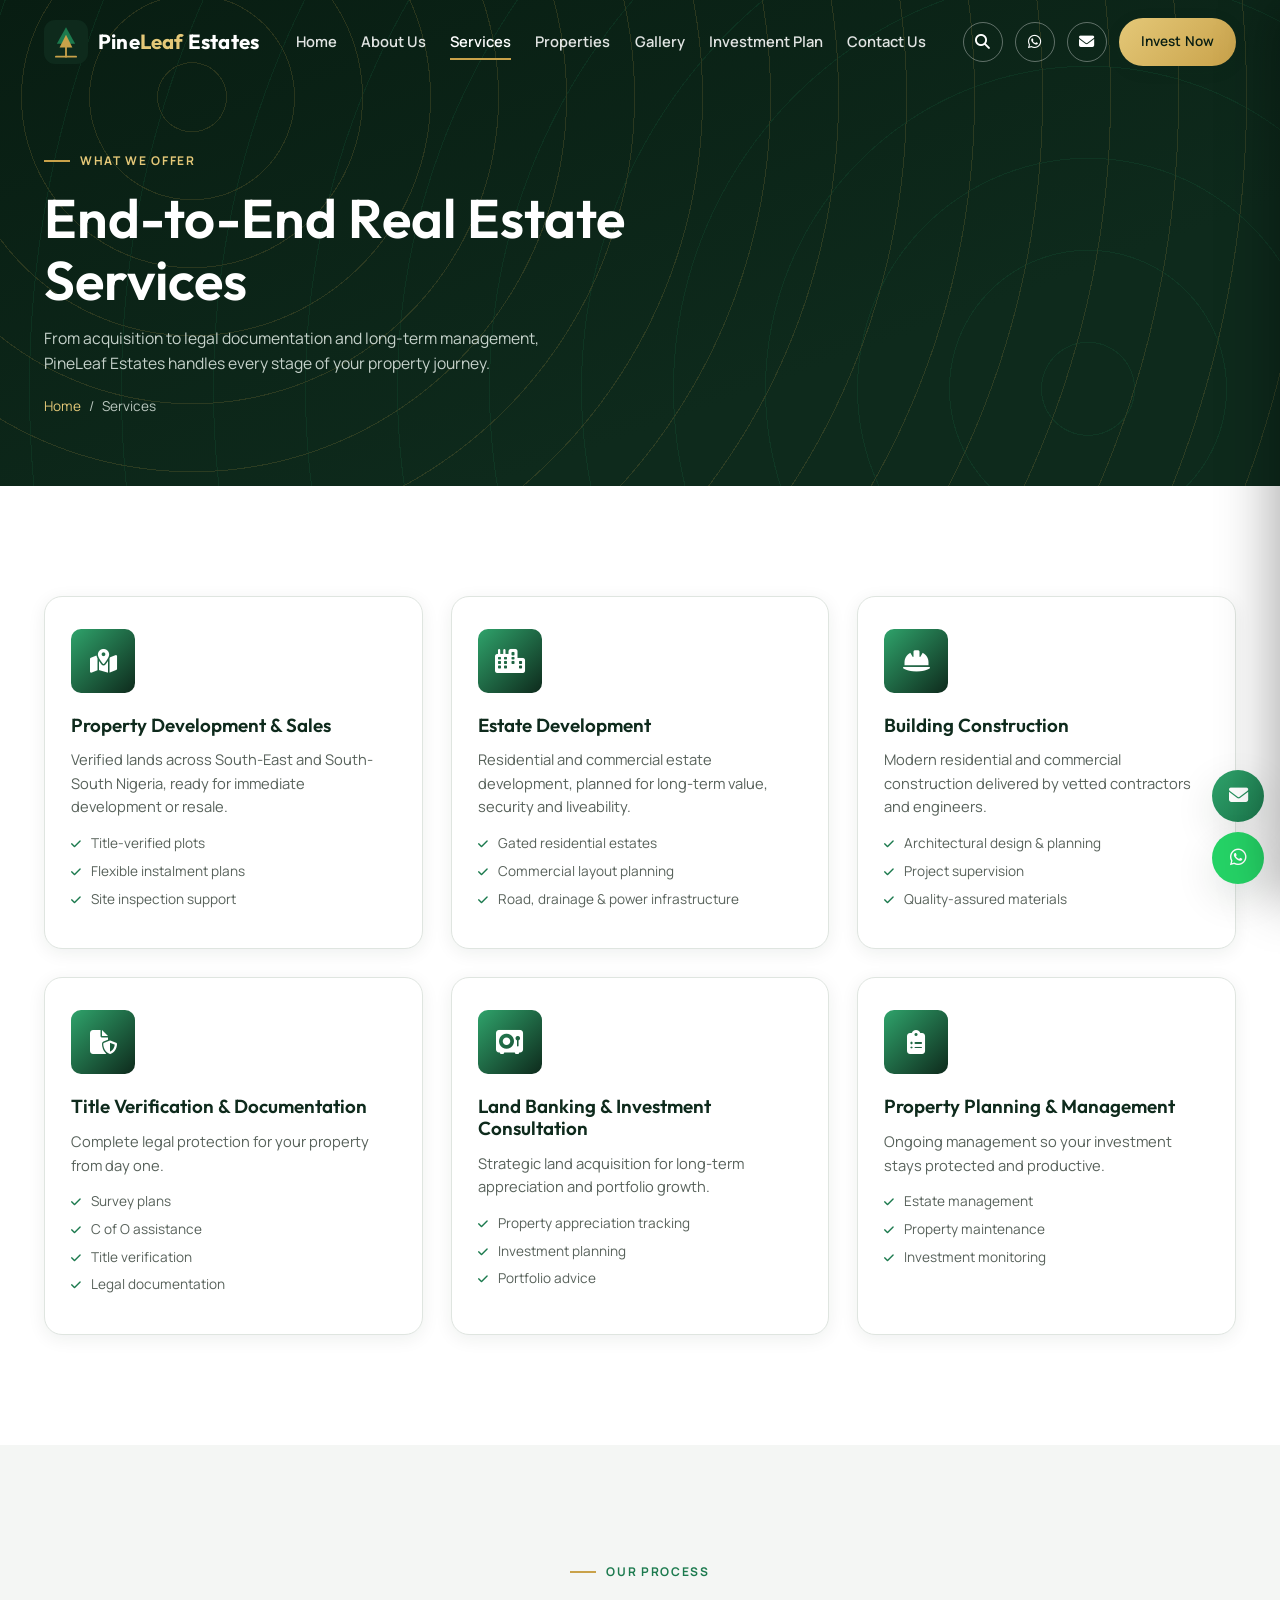
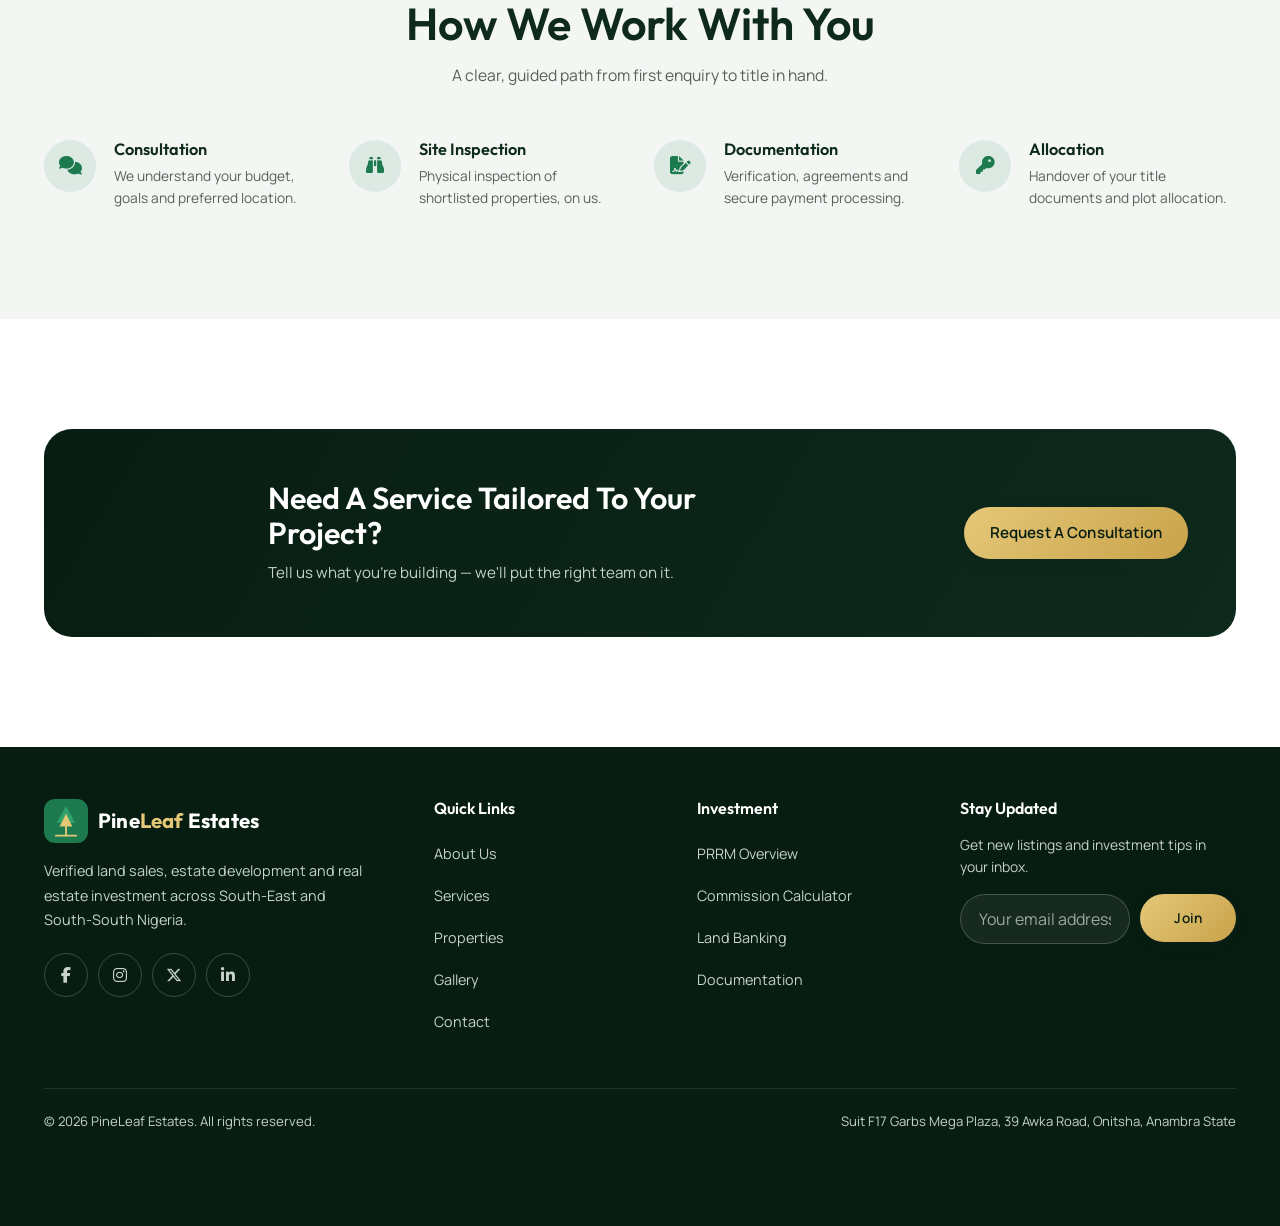
<file: services.html>
<!DOCTYPE html>
<html lang="en">
<head>
<meta charset="UTF-8">
<meta name="viewport" content="width=device-width, initial-scale=1.0">
<title>Our Services | PineLeaf Estates</title>
<meta name="description" content="Explore PineLeaf Estates' full range of services — land sales, estate development, construction, documentation, land banking and property management.">
<link rel="icon" href="data:image/svg+xml,%3Csvg xmlns='http://www.w3.org/2000/svg' viewBox='0 0 48 48'%3E%3Crect width='48' height='48' rx='12' fill='%230E2A1C'/%3E%3Cpath d='M24 8 L34 26 H14 Z' fill='%231C7A4E'/%3E%3Cpath d='M24 16 L31 30 H17 Z' fill='%23C9A24A'/%3E%3C/svg%3E">
<link rel="stylesheet" href="style.css">
<link rel="stylesheet" href="responsive.css">
<link rel="stylesheet" href="https://cdnjs.cloudflare.com/ajax/libs/font-awesome/6.5.1/css/all.min.css">
</head>
<body>

<div id="preloader"><div class="preload-mark"></div><div class="preload-word">PineLeaf Estates</div></div>

<div class="nav-scrim"></div>
<div class="mobile-nav" id="mobileNav" role="dialog" aria-modal="true" aria-label="Main menu" aria-hidden="true">
  <button class="mobile-close" type="button" aria-label="Close menu"><i class="fa-solid fa-xmark" aria-hidden="true"></i></button>
  <a href="index.html">Home</a>
  <a href="about.html">About Us</a>
  <a href="services.html">Services</a>
  <a href="properties.html">Properties</a>
  <a href="gallery.html">Gallery</a>
  <a href="investment.html">Investment Plan</a>
  <a href="contact.html">Contact Us</a>
  <a href="investment.html" class="btn btn-gold">Invest Now</a>
</div>

<header class="site-header">
  <div class="container header-inner">
    <a href="index.html" class="brand">
      <svg class="brand-mark" viewBox="0 0 48 48" fill="none" xmlns="http://www.w3.org/2000/svg">
        <rect width="48" height="48" rx="12" fill="#0E2A1C"/>
        <path d="M24 8 L34 26 H14 Z" fill="#1C7A4E"/>
        <path d="M24 16 L31 30 H17 Z" fill="#C9A24A"/>
        <path d="M24 30 V40" stroke="#C9A24A" stroke-width="2" stroke-linecap="round"/>
        <path d="M13 40 H35" stroke="#C9A24A" stroke-width="2" stroke-linecap="round"/>
      </svg>
      <span class="brand-name">Pine<span>Leaf</span> Estates</span>
    </a>
    <nav class="main-nav">
      <a href="index.html">Home</a>
      <a href="about.html">About Us</a>
      <a href="services.html">Services</a>
      <a href="properties.html">Properties</a>
      <a href="gallery.html">Gallery</a>
      <a href="investment.html">Investment Plan</a>
      <a href="contact.html">Contact Us</a>
    </nav>
    <div class="header-actions">
      <a class="icon-btn" href="properties.html" aria-label="Search properties"><i class="fa-solid fa-magnifying-glass" aria-hidden="true"></i></a>
      <a class="icon-btn" href="https://wa.me/2348012345678" target="_blank" rel="noopener" aria-label="Chat on WhatsApp"><i class="fa-brands fa-whatsapp" aria-hidden="true"></i></a>
      <a class="icon-btn" href="mailto:info@pineleafestates.com.ng" aria-label="Email us"><i class="fa-solid fa-envelope" aria-hidden="true"></i></a>
      <a href="investment.html" class="btn btn-gold btn-sm">Invest Now</a>
      <button class="hamburger" type="button" aria-label="Open menu" aria-expanded="false" aria-controls="mobileNav"><i class="fa-solid fa-bars" aria-hidden="true"></i></button>
    </div>
  </div>
</header>

<main id="main">

<section class="page-hero">
  <div class="contour-bg"></div>
  <div class="container">
    <span class="eyebrow">What We Offer</span>
    <h1>End-to-End Real Estate Services</h1>
    <p>From acquisition to legal documentation and long-term management, PineLeaf Estates handles every stage of your property journey.</p>
    <div class="breadcrumb"><a href="index.html">Home</a> / <span>Services</span></div>
  </div>
</section>

<section class="section">
  <div class="container">
    <div class="grid-3">

      <div class="service-card reveal">
        <div class="service-icon"><i class="fa-solid fa-map-location-dot" aria-hidden="true"></i></div>
        <h3>Property Development &amp; Sales</h3>
        <p>Verified lands across South-East and South-South Nigeria, ready for immediate development or resale.</p>
        <ul>
          <li>Title-verified plots</li>
          <li>Flexible instalment plans</li>
          <li>Site inspection support</li>
        </ul>
      </div>

      <div class="service-card reveal reveal-delay-1">
        <div class="service-icon"><i class="fa-solid fa-city" aria-hidden="true"></i></div>
        <h3>Estate Development</h3>
        <p>Residential and commercial estate development, planned for long-term value, security and liveability.</p>
        <ul>
          <li>Gated residential estates</li>
          <li>Commercial layout planning</li>
          <li>Road, drainage &amp; power infrastructure</li>
        </ul>
      </div>

      <div class="service-card reveal reveal-delay-2">
        <div class="service-icon"><i class="fa-solid fa-helmet-safety" aria-hidden="true"></i></div>
        <h3>Building Construction</h3>
        <p>Modern residential and commercial construction delivered by vetted contractors and engineers.</p>
        <ul>
          <li>Architectural design &amp; planning</li>
          <li>Project supervision</li>
          <li>Quality-assured materials</li>
        </ul>
      </div>

      <div class="service-card reveal">
        <div class="service-icon"><i class="fa-solid fa-file-shield" aria-hidden="true"></i></div>
        <h3>Title Verification &amp; Documentation</h3>
        <p>Complete legal protection for your property from day one.</p>
        <ul>
          <li>Survey plans</li>
          <li>C of O assistance</li>
          <li>Title verification</li>
          <li>Legal documentation</li>
        </ul>
      </div>

      <div class="service-card reveal reveal-delay-1">
        <div class="service-icon"><i class="fa-solid fa-vault" aria-hidden="true"></i></div>
        <h3>Land Banking &amp; Investment Consultation</h3>
        <p>Strategic land acquisition for long-term appreciation and portfolio growth.</p>
        <ul>
          <li>Property appreciation tracking</li>
          <li>Investment planning</li>
          <li>Portfolio advice</li>
        </ul>
      </div>

      <div class="service-card reveal reveal-delay-2">
        <div class="service-icon"><i class="fa-solid fa-clipboard-list" aria-hidden="true"></i></div>
        <h3>Property Planning &amp; Management</h3>
        <p>Ongoing management so your investment stays protected and productive.</p>
        <ul>
          <li>Estate management</li>
          <li>Property maintenance</li>
          <li>Investment monitoring</li>
        </ul>
      </div>

    </div>
  </div>
</section>

<section class="section section-alt">
  <div class="container">
    <div class="section-head center reveal">
      <span class="eyebrow">Our Process</span>
      <h2>How We Work With You</h2>
      <p>A clear, guided path from first enquiry to title in hand.</p>
    </div>
    <div class="grid-4">
      <div class="feature-item reveal"><div class="fi-icon"><i class="fa-solid fa-comments" aria-hidden="true"></i></div><div><h4>Consultation</h4><p>We understand your budget, goals and preferred location.</p></div></div>
      <div class="feature-item reveal reveal-delay-1"><div class="fi-icon"><i class="fa-solid fa-binoculars" aria-hidden="true"></i></div><div><h4>Site Inspection</h4><p>Physical inspection of shortlisted properties, on us.</p></div></div>
      <div class="feature-item reveal reveal-delay-2"><div class="fi-icon"><i class="fa-solid fa-file-signature" aria-hidden="true"></i></div><div><h4>Documentation</h4><p>Verification, agreements and secure payment processing.</p></div></div>
      <div class="feature-item reveal reveal-delay-3"><div class="fi-icon"><i class="fa-solid fa-key" aria-hidden="true"></i></div><div><h4>Allocation</h4><p>Handover of your title documents and plot allocation.</p></div></div>
    </div>
  </div>
</section>

<section class="section">
  <div class="container">
    <div class="cta-band reveal">
      <div class="contour-bg"></div>
      <div class="relative">
        <h3>Need A Service Tailored To Your Project?</h3>
        <p>Tell us what you're building — we'll put the right team on it.</p>
      </div>
      <div class="relative btn-row">
        <a href="contact.html" class="btn btn-gold">Request A Consultation</a>
      </div>
    </div>
  </div>
</section>

</main>

<footer class="site-footer">
  <div class="container">
    <div class="footer-grid">
      <div class="footer-brand">
        <a href="index.html" class="brand">
          <svg class="brand-mark" viewBox="0 0 48 48" fill="none" xmlns="http://www.w3.org/2000/svg">
            <rect width="48" height="48" rx="12" fill="#1C7A4E"/>
            <path d="M24 8 L34 26 H14 Z" fill="#2FA36B"/>
            <path d="M24 16 L31 30 H17 Z" fill="#E4C878"/>
            <path d="M24 30 V40" stroke="#E4C878" stroke-width="2" stroke-linecap="round"/>
            <path d="M13 40 H35" stroke="#E4C878" stroke-width="2" stroke-linecap="round"/>
          </svg>
          <span class="brand-name">Pine<span>Leaf</span> Estates</span>
        </a>
        <p>Verified land sales, estate development and real estate investment across South-East and South-South Nigeria.</p>
        <div class="social-row">
          <a href="#" aria-label="Facebook"><i class="fa-brands fa-facebook-f" aria-hidden="true"></i></a>
          <a href="#" aria-label="Instagram"><i class="fa-brands fa-instagram" aria-hidden="true"></i></a>
          <a href="#" aria-label="X (Twitter)"><i class="fa-brands fa-x-twitter" aria-hidden="true"></i></a>
          <a href="#" aria-label="LinkedIn"><i class="fa-brands fa-linkedin-in" aria-hidden="true"></i></a>
        </div>
      </div>
      <div class="footer-col">
        <h4>Quick Links</h4>
        <ul>
          <li><a href="about.html">About Us</a></li>
          <li><a href="services.html">Services</a></li>
          <li><a href="properties.html">Properties</a></li>
          <li><a href="gallery.html">Gallery</a></li>
          <li><a href="contact.html">Contact</a></li>
        </ul>
      </div>
      <div class="footer-col">
        <h4>Investment</h4>
        <ul>
          <li><a href="investment.html">PRRM Overview</a></li>
          <li><a href="investment.html#calculator">Commission Calculator</a></li>
          <li><a href="properties.html">Land Banking</a></li>
          <li><a href="services.html">Documentation</a></li>
        </ul>
      </div>
      <div class="footer-col">
        <h4>Stay Updated</h4>
        <p class="fs-xs mb-16">Get new listings and investment tips in your inbox.</p>
        <form class="newsletter-box newsletter-form">
          <input type="email" placeholder="Your email address" required aria-label="Email for newsletter">
          <button class="btn btn-gold btn-sm" type="submit">Join</button>
        </form>
        <p class="nl-msg"></p>
      </div>
    </div>
    <div class="footer-bottom">
      <span>&copy; 2026 PineLeaf Estates. All rights reserved.</span>
      <span>Suit F17 Garbs Mega Plaza, 39 Awka Road, Onitsha, Anambra State</span>
    </div>
  </div>
</footer>

<div class="float-stack">
  <a class="float-btn whatsapp" href="https://wa.me/2348012345678" target="_blank" rel="noopener" aria-label="Chat on WhatsApp"><i class="fa-brands fa-whatsapp" aria-hidden="true"></i></a>
  <a class="float-btn email" href="mailto:info@pineleafestates.com.ng" aria-label="Email PineLeaf Estates"><i class="fa-solid fa-envelope" aria-hidden="true"></i></a>
  <button type="button" class="float-btn top" aria-label="Back to top"><i class="fa-solid fa-arrow-up" aria-hidden="true"></i></button>
</div>

<script src="script.js"></script>
</body>
</html>
</file>
<file: style.css>
/* ============================================================
   PineLeaf Estates — Core Stylesheet
   Design tokens, layout system, components
   ============================================================ */

@import url('https://fonts.googleapis.com/css2?family=Outfit:wght@300;400;500;600;700;800&family=Manrope:wght@300;400;500;600;700&display=swap');

:root{
  /* ---- Brand palette ---- */
  --forest:        #0E2A1C;
  --forest-deep:    #081D12;
  --emerald:        #1C7A4E;
  --emerald-light:  #2FA36B;
  --gold:           #C9A24A;
  --gold-light:     #E4C878;
  --white:          #FFFFFF;
  --grey-light:     #F4F6F4;
  --grey-mist:      #E8ECE8;
  --charcoal:       #171C19;
  --charcoal-soft:  #2A322D;

  /* ---- Semantic ---- */
  --bg:             var(--white);
  --bg-alt:         var(--grey-light);
  --text:           var(--charcoal);
  --text-soft:      #57615A;
  --line:           #DFE5E0;

  /* ---- Type ---- */
  --font-display:   'Outfit', sans-serif;
  --font-body:      'Manrope', sans-serif;

  /* ---- Radii / shadow / motion ---- */
  --r-sm: 10px;
  --r-md: 18px;
  --r-lg: 28px;
  --r-pill: 999px;
  --shadow-sm: 0 4px 18px rgba(14,42,28,0.07);
  --shadow-md: 0 14px 40px rgba(14,42,28,0.12);
  --shadow-lg: 0 30px 70px rgba(8,29,18,0.20);
  --ease: cubic-bezier(.4,0,.2,1);

  --container: 1240px;

  /* ---- Responsive rhythm (mobile-first defaults) ---- */
  --pad-x: 18px;                 /* page gutter, scales up at breakpoints */
  --section-y: 64px;             /* vertical section rhythm */
  --header-h: 72px;              /* fixed-header allowance */
  /* How far the search panel is pulled up over the hero. Every dependent
     value (hero bottom padding, slider control offsets, the panel's own
     negative margin) derives from this one number so they cannot drift
     out of sync and overlap each other. 0 on mobile = no overlap. */
  --hero-overlap: 0px;
  --safe-r: env(safe-area-inset-right, 0px);
  --safe-b: env(safe-area-inset-bottom, 0px);
  --safe-l: env(safe-area-inset-left, 0px);
}
/* ============================================================
   Reset
   ============================================================ */
*, *::before, *::after{ box-sizing: border-box; margin:0; padding:0; }
html{ scroll-behavior: smooth; -webkit-text-size-adjust:100%; }
body{
  font-family: var(--font-body);
  color: var(--text);
  background: var(--bg);
  line-height: 1.6;
  overflow-x: hidden;
  -webkit-font-smoothing: antialiased;
}
img{ max-width:100%; display:block; }
a{ text-decoration:none; color:inherit; }
ul{ list-style:none; }
button{ font-family:inherit; cursor:pointer; border:none; background:none; }
input, select, textarea{ font-family:inherit; max-width:100%; }
h1,h2,h3,h4{ font-family: var(--font-display); color: var(--forest); line-height:1.15; font-weight:600; }
:focus-visible{ outline: 2px solid var(--gold); outline-offset: 3px; }

/* Long unbroken strings (prices, emails, URLs) must never push a layout wide. */
h1,h2,h3,h4,p,li,span,b,a{ overflow-wrap:anywhere; }
/* Grid/flex children default to min-width:auto, which is the single most
   common cause of blown-out responsive layouts. Neutralise it globally. */
.grid-2 > *, .grid-3 > *, .grid-4 > *, .footer-grid > *,
.search-panel .grid > *, .form-row > *, .pmodal-grid > *,
.calc-results > *, .header-inner > *, .feature-item > *,
.hero-stats > *, .testi-slide > *, .contact-info-item > *{ min-width:0; }

@media (prefers-reduced-motion: reduce){
  *{ animation-duration:0.01ms !important; animation-iteration-count:1 !important; transition-duration:0.01ms !important; scroll-behavior:auto !important; }
}

/* Skip link — first tab stop on every page */
.skip-link{
  position:absolute; left:-9999px; top:0; z-index:3000;
  background: var(--forest-deep); color: var(--white);
  padding:14px 22px; border-radius:0 0 var(--r-sm) 0; font-weight:600; font-size:.9rem;
}
.skip-link:focus{ left:0; }

/* Body scroll lock — shared by nav drawer, property modal and lightbox.
   position:fixed keeps iOS Safari from scrolling the page behind overlays. */
body.is-locked{ position:fixed; width:100%; overflow:hidden; }

.container{ width:100%; max-width: var(--container); margin:0 auto; padding:0 var(--pad-x); }
.section{ padding: var(--section-y) 0; position:relative; }
.section-alt{ background: var(--bg-alt); }
.section-dark{ background: var(--forest-deep); color: #E9EFE9; }
.section-dark h2, .section-dark h3, .section-dark h4{ color: var(--white); }

.eyebrow{
  display:inline-flex; align-items:center; gap:10px;
  font-family: var(--font-body); font-weight:700; letter-spacing:.14em; text-transform:uppercase;
  font-size:.75rem; color: var(--emerald); margin-bottom:16px;
}
.eyebrow::before{ content:""; width:26px; height:2px; background: var(--gold); display:inline-block; }

.section-head{ max-width: 680px; margin-bottom: 32px; }
.section-head.center{ margin-left:auto; margin-right:auto; text-align:center; }
.section-head h2{ font-size: clamp(1.55rem, 5.6vw, 2.8rem); margin-bottom:14px; }
.section-head p{ color: var(--text-soft); font-size:.98rem; }
.section-head.center .eyebrow{ justify-content:center; }
.section-dark .section-head p{ color:#B9C6BE; }

/* Contour-line signature motif — used as texture across the site,
   echoing surveyed land plots / topographic mapping */
.contour-bg{
  position:absolute; inset:0; pointer-events:none; opacity:.09; z-index:0;
  background-image:
    repeating-radial-gradient(circle at 15% 20%, transparent 0 34px, var(--gold) 34px 35px, transparent 35px 68px),
    repeating-radial-gradient(circle at 85% 80%, transparent 0 46px, var(--emerald) 46px 47px, transparent 47px 92px);
}
.section-dark .contour-bg{ opacity:.14; }
/* ============================================================
   Utilities
   These were referenced throughout the markup but never defined,
   so centred CTAs rendered flush-left and had no top spacing.
   ============================================================ */
.text-center{ text-align:center; }
.mt-40{ margin-top:40px; }
.stack-center{ display:flex; justify-content:center; }
.muted{ color: var(--text-soft); }
.relative{ position:relative; }
.align-center{ align-items:center; }
.align-start{ align-items:start; }
.center-flex{ justify-content:center; }
.narrow{ max-width:760px; margin-inline:auto; }
.btn-row{ display:flex; gap:14px; flex-wrap:wrap; }
/* Spacing / type helpers replacing repeated inline styles in the markup */
.mb-6{ margin-bottom:6px; }
.mb-14{ margin-bottom:14px; }
.mb-16{ margin-bottom:16px; }
.mb-18{ margin-bottom:18px; }
.mb-22{ margin-bottom:22px; }
.mb-24{ margin-bottom:24px; }
.mt-14{ margin-top:14px; }
.fs-sm{ font-size:.9rem; }
.fs-xs{ font-size:.87rem; }
.fs-92{ font-size:.92rem; }
.gap-lg{ gap:40px; }
.no-results-icon{ font-size:2rem; color:var(--emerald); margin-bottom:14px; display:block; }
/* Dark gradient band used by the PRRM teaser section */
.section-prrm{ background: linear-gradient(160deg, var(--forest-deep), var(--forest)); }
.visually-hidden{
  position:absolute; width:1px; height:1px; padding:0; margin:-1px;
  overflow:hidden; clip:rect(0 0 0 0); white-space:nowrap; border:0;
}
/* ============================================================
   Scroll reveal
   The script adds .in when an element enters the viewport. Without
   a matching rule the animation never existed; a no-JS/no-IO
   fallback keeps content visible either way.
   ============================================================ */
/* Fail-safe by design: .reveal is visible unless JS has positively
   confirmed it can animate it back in (html.js-reveal). A broken script,
   a missing IntersectionObserver or reduced-motion all leave content shown. */
.reveal{ opacity:1; transform:none; }
.js-reveal .reveal{
  opacity:0; transform: translateY(24px);
  transition: opacity .7s var(--ease), transform .7s var(--ease);
}
.js-reveal .reveal.in{ opacity:1; transform:none; }
.js-reveal .reveal-delay-1{ transition-delay:.10s; }
.js-reveal .reveal-delay-2{ transition-delay:.20s; }
.js-reveal .reveal-delay-3{ transition-delay:.30s; }
@media (prefers-reduced-motion: reduce){
  .js-reveal .reveal{ opacity:1; transform:none; transition:none; }
}
/* ============================================================
   Buttons
   ============================================================ */
/* white-space:normal + max-width let long labels wrap instead of forcing
   the button (and its container) wider than a 320px screen. */
.btn{
  display:inline-flex; align-items:center; justify-content:center; gap:10px;
  padding: 14px 26px; border-radius: var(--r-pill);
  font-weight:600; font-size:.95rem; letter-spacing:.01em;
  transition: transform .35s var(--ease), box-shadow .35s var(--ease), background .3s var(--ease), color .3s var(--ease);
  white-space:normal; text-align:center; max-width:100%; min-height:48px;
}
.btn i{ flex-shrink:0; }
.btn-primary{ background: linear-gradient(135deg, var(--emerald-light), var(--emerald)); color:var(--white); box-shadow: var(--shadow-sm); }
.btn-primary:hover{ transform: translateY(-3px); box-shadow: var(--shadow-md); }
.btn-gold{ background: linear-gradient(135deg, var(--gold-light), var(--gold)); color: var(--forest-deep); box-shadow: var(--shadow-sm); }
.btn-gold:hover{ transform: translateY(-3px); box-shadow: var(--shadow-md); }
.btn-outline{ background: transparent; border:1.5px solid rgba(255,255,255,.55); color:var(--white); }
.btn-outline:hover{ background: rgba(255,255,255,.12); border-color: var(--white); }
.btn-outline-dark{ background:transparent; border:1.5px solid var(--forest); color:var(--forest); }
.btn-outline-dark:hover{ background: var(--forest); color:var(--white); }
.btn-sm{ padding: 11px 22px; font-size:.85rem; }
.btn-block{ width:100%; }
/* ============================================================
   Preloader
   ============================================================ */
#preloader{
  position:fixed; inset:0; z-index:9999; background: var(--forest-deep);
  display:flex; align-items:center; justify-content:center; flex-direction:column; gap:18px;
  transition: opacity .6s var(--ease), visibility .6s var(--ease);
}
#preloader.hidden{ opacity:0; visibility:hidden; }
.preload-mark{ width:52px; height:52px; border-radius:50%; border:2px solid rgba(201,162,74,.25); border-top-color: var(--gold); animation: spin 1s linear infinite; }
.preload-word{ font-family:var(--font-display); color:#E9EFE9; letter-spacing:.3em; font-size:.75rem; text-transform:uppercase; }
@keyframes spin{ to{ transform: rotate(360deg); } }
/* ============================================================
   Header
   ============================================================ */
.site-header{
  position:fixed; top:0; left:0; right:0; z-index:1000;
  padding: 12px 0; transition: background .4s var(--ease), padding .4s var(--ease), box-shadow .4s var(--ease);
  background: transparent;
  padding-left: var(--safe-l); padding-right: var(--safe-r);
}
.site-header.scrolled{
  padding: 8px 0; background: rgba(255,255,255,.92); backdrop-filter: blur(14px);
  box-shadow: 0 2px 24px rgba(14,42,28,.08);
}
/* min-width:0 + shrink allowance stop the actions cluster from pushing the
   hamburger past the viewport edge on narrow screens. */
.header-inner{ display:flex; align-items:center; justify-content:space-between; gap:12px; }

.brand{ display:flex; align-items:center; gap:10px; min-width:0; flex:0 1 auto; }
.brand-mark{ width:38px; height:38px; flex-shrink:0; }
.brand-name{
  font-family:var(--font-display); font-weight:700; font-size:1.05rem; letter-spacing:.01em;
  color: var(--white); transition: color .4s;
  white-space:nowrap; overflow:hidden; text-overflow:ellipsis; min-width:0;
}
.brand-name span{ color: var(--gold-light); }
.site-header.scrolled .brand-name{ color: var(--forest); }
.site-header.scrolled .brand-name span{ color: var(--emerald); }

/* Desktop navigation is opt-in from 1080px up (see responsive.css).
   overflow:hidden is a last-resort guard: if the seven links ever exceed
   their track, they clip rather than paint over the action icons. */
.main-nav{ display:none; align-items:center; gap:clamp(16px, 1.9vw, 25px); overflow:hidden; }
.main-nav a{
  font-size:.92rem; font-weight:600; color: rgba(255,255,255,.88);
  position:relative; padding:6px 0; transition: color .3s; white-space:nowrap;
}
.main-nav a::after{ content:""; position:absolute; left:0; bottom:0; width:0; height:2px; background: var(--gold); transition: width .3s var(--ease); }
.main-nav a:hover, .main-nav a.active{ color: var(--white); }
.site-header.scrolled .main-nav a{ color: var(--charcoal); }
.site-header.scrolled .main-nav a:hover, .site-header.scrolled .main-nav a.active{ color: var(--emerald); }
.main-nav a:hover::after, .main-nav a.active::after{ width:100%; }

/* Mobile-first: only the hamburger shows. Secondary icons and the header
   CTA progressively appear as width allows (see responsive.css). Both are
   still reachable on phones via the drawer and footer. */
.header-actions{ display:flex; align-items:center; gap:10px; flex:0 0 auto; }
.icon-btn{
  display:none;
  width:40px; height:40px; border-radius:50%; align-items:center; justify-content:center;
  color: var(--white); border:1px solid rgba(255,255,255,.35); transition: all .3s var(--ease); font-size:.95rem;
  flex-shrink:0;
}
.icon-btn:hover{ background: var(--gold); border-color: var(--gold); color: var(--forest-deep); transform: translateY(-2px); }
.site-header.scrolled .icon-btn{ color: var(--forest); border-color: var(--line); }
.header-actions .btn{ display:none; flex-shrink:0; }

.hamburger{
  display:flex; width:44px; height:44px; border-radius:50%;
  align-items:center; justify-content:center; color:var(--white);
  border:1px solid rgba(255,255,255,.35); font-size:1.1rem; flex-shrink:0;
}
.site-header.scrolled .hamburger{ color:var(--forest); border-color: var(--line); }
/* mobile nav drawer */
.mobile-nav{
  position:fixed; top:0; right:0; width:min(88vw,380px); height:100dvh; z-index:1100;
  background: var(--forest-deep);
  padding: 92px 28px calc(40px + var(--safe-b));
  padding-right: calc(28px + var(--safe-r));
  transform: translateX(100%); transition: transform .45s var(--ease);
  display:flex; flex-direction:column; gap:20px;
  box-shadow: -10px 0 50px rgba(0,0,0,.3);
  overflow-y:auto; overscroll-behavior:contain;
}
.mobile-nav.open{ transform: translateX(0); }
.mobile-nav a{
  font-family:var(--font-display); font-size:1.2rem; color:#E9EFE9; font-weight:500;
  padding:8px 0; min-height:44px; display:flex; align-items:center;
}
.mobile-nav a.active{ color: var(--gold-light); }
.mobile-nav .btn{ margin-top:10px; justify-content:center; }
.mobile-close{
  position:absolute; top:22px; right:22px; font-size:1.3rem; color:var(--white);
  width:44px; height:44px; border:1px solid rgba(255,255,255,.3); border-radius:50%;
  display:flex; align-items:center; justify-content:center;
}
.nav-scrim{ position:fixed; inset:0; background: rgba(8,29,18,.55); z-index:1050; opacity:0; visibility:hidden; transition: opacity .4s, visibility 0s .4s; }
.nav-scrim.open{ opacity:1; visibility:visible; transition: opacity .4s, visibility 0s 0s; }
/* ============================================================
   Hero + Slider
   ============================================================ */
/* svh avoids the mobile URL-bar jump that 100vh causes; vh is the fallback.
   max-height keeps very tall phones from stretching the hero absurdly. */
/* Column flex so the slider dots live in normal flow beneath the content
   instead of being absolutely positioned over it. padding-bottom reserves
   the strip the search panel occupies. */
.hero{
  position:relative; min-height: 100vh; min-height: 100svh;
  display:flex; flex-direction:column; justify-content:center;
  overflow:hidden; color:var(--white);
  padding-bottom: calc(var(--hero-overlap) + 16px);
}
.hero-slides{ position:absolute; inset:0; z-index:0; }
.hero-slide{
  position:absolute; inset:0; opacity:0; transform: scale(1.08);
  transition: opacity 1.4s var(--ease), transform 8s linear;
  background-size:cover; background-position:center;
}
.hero-slide.active{ opacity:1; transform: scale(1); z-index:1; }
.hero-slide::after{
  content:""; position:absolute; inset:0;
  background: linear-gradient(180deg, rgba(8,29,18,.78) 0%, rgba(8,29,18,.55) 45%, rgba(8,29,18,.92) 100%);
}
/* Top padding clears the fixed header; bottom clears the dots/arrows. */
.hero-inner{
  position:relative; z-index:2; width:100%; flex:0 0 auto;
  padding-top: calc(var(--header-h) + 28px); padding-bottom: 24px;
}
.hero-eyebrow{
  display:inline-flex; align-items:center; gap:10px;
  background: rgba(255,255,255,.1); border:1px solid rgba(255,255,255,.25);
  backdrop-filter: blur(6px); padding:8px 16px; border-radius: var(--r-pill);
  font-size:.68rem; font-weight:600; letter-spacing:.06em; text-transform:uppercase;
  margin-bottom:20px; color: var(--gold-light);
  max-width:100%; text-wrap:balance;
}
.hero-eyebrow i{ flex-shrink:0; }
.hero h1{ color:var(--white); font-size: clamp(1.85rem, 7.2vw, 4.4rem); max-width: 820px; margin-bottom:18px; letter-spacing:-.01em; }
/* inline-block + reserved min-width stops the typing effect reflowing the
   headline on every keystroke (JS sets min-width from the longest phrase). */
.hero h1 [data-typing]{ display:inline-block; }
.hero h1 .type-cursor{ display:inline-block; width:3px; background:var(--gold); margin-left:4px; animation: blink 1s step-end infinite; vertical-align:baseline; align-self:stretch; }
@keyframes blink{ 50%{ opacity:0; } }
.hero p.lead{ font-size:1rem; color:#D7E0DA; max-width:560px; margin-bottom:28px; }
.hero-btns{ display:flex; gap:12px; flex-wrap:wrap; margin-bottom:38px; }

.hero-stats{ display:grid; grid-template-columns: repeat(2,1fr); gap:18px 14px; max-width:860px; border-top:1px solid rgba(255,255,255,.18); padding-top:24px; }
.stat b{ display:block; font-family:var(--font-display); font-size:clamp(1.5rem, 6vw, 2.1rem); color:var(--gold-light); line-height:1.1; }
.stat span{ font-size:.75rem; color:#C6D2CB; display:block; }

/* Hidden below 1200px in responsive.css — on smaller screens it covered
   the hero copy and stats rather than complementing them. */
.hero-float-card{
  display:none;
  position:absolute; right:60px; bottom:70px; z-index:3; width:300px;
  background: rgba(255,255,255,.96); backdrop-filter: blur(16px); border-radius: var(--r-md);
  padding:20px; box-shadow: var(--shadow-lg); animation: floaty 5s ease-in-out infinite;
}
@keyframes floaty{ 0%,100%{ transform: translateY(0); } 50%{ transform: translateY(-14px); } }
.hero-float-card img{ border-radius: var(--r-sm); height:130px; width:100%; object-fit:cover; margin-bottom:12px; }
.hero-float-card h4{ font-size:1rem; margin-bottom:4px; }
.hero-float-card .loc{ font-size:.78rem; color:var(--text-soft); margin-bottom:10px; }
.hero-float-card .price{ color:var(--emerald); font-weight:700; font-family:var(--font-display); }
.hero-float-card .badge{ position:absolute; top:-12px; left:20px; background: var(--gold); color:var(--forest-deep); font-size:.7rem; font-weight:700; padding:6px 14px; border-radius: var(--r-pill); letter-spacing:.05em; text-transform:uppercase; }

/* In normal flow: cannot collide with the stats by construction.
   Buttons carry a transparent 44px tap target around the 4px visual bar. */
.hero-dots{ position:relative; z-index:4; display:flex; justify-content:center; gap:8px; flex:0 0 auto; }
.hero-dots button{
  width:30px; height:44px; padding:20px 0; background:none; border-radius:2px;
  display:flex; align-items:center; box-sizing:content-box;
}
.hero-dots button::before{ content:""; display:block; width:100%; height:4px; border-radius:2px; background: rgba(255,255,255,.35); transition: background .3s; }
.hero-dots button.active::before{ background: var(--gold); }
.hero-arrows{ display:none; position:absolute; z-index:4; bottom:calc(var(--hero-overlap) + 22px); right:60px; gap:10px; }
.hero-arrows button{ width:42px; height:42px; border-radius:50%; border:1px solid rgba(255,255,255,.4); color:var(--white); display:flex; align-items:center; justify-content:center; transition:all .3s; }
.hero-arrows button:hover{ background:var(--gold); border-color:var(--gold); color:var(--forest-deep); }

/* generic page hero (inner pages) */
/* Top padding = fixed header + breathing room, not a fixed 200px which
   consumed most of a small phone screen before any content appeared. */
.page-hero{
  position:relative;
  padding: calc(var(--header-h) + 32px) 0 48px;
  color:var(--white); overflow:hidden;
  background: linear-gradient(160deg, var(--forest-deep), var(--forest) 70%);
}
.page-hero .container{ position:relative; z-index:1; }
.page-hero .contour-bg{ opacity:.16; }
.page-hero .eyebrow{ color:var(--gold-light); }
.page-hero h1{ color:var(--white); font-size: clamp(1.75rem,6.4vw,3.4rem); max-width:700px; }
.page-hero p{ color:#C6D2CB; max-width:560px; margin-top:14px; font-size:.98rem; }
.breadcrumb{ margin-top:20px; font-size:.85rem; color:#B9C6BE; display:flex; gap:8px; flex-wrap:wrap; }
.breadcrumb a{ color: var(--gold-light); }
/* ============================================================
   Search / filter panel
   ============================================================ */
/* No negative margin on mobile — on short screens it pulled the panel over
   the hero stats. The overlap is reintroduced from 768px up. */
.search-panel{
  position:relative; z-index:5; background: var(--white); border-radius: var(--r-lg);
  box-shadow: var(--shadow-lg); padding: 20px; margin-top: 24px;
}
.search-panel .grid{ display:grid; grid-template-columns: 1fr; gap:14px; align-items:end; }
.field{ min-width:0; }
.field label{ display:block; font-size:.74rem; font-weight:700; text-transform:uppercase; letter-spacing:.06em; color: var(--text-soft); margin-bottom:8px; }
.field select{
  width:100%; padding:13px 40px 13px 14px; border-radius: var(--r-sm); border:1.5px solid var(--line);
  background: var(--grey-light) url("data:image/svg+xml,%3Csvg xmlns='http://www.w3.org/2000/svg' width='12' height='8'%3E%3Cpath d='M1 1l5 5 5-5' stroke='%2357615A' stroke-width='1.6' fill='none'/%3E%3C/svg%3E") no-repeat right 14px center;
  appearance:none; font-size:1rem; color:var(--text); transition: border-color .3s;
  min-height:48px; text-overflow:ellipsis;
}
.field select:focus{ border-color: var(--emerald); }
/* Full-width, full-height search action on mobile. */
.search-panel .btn{ min-height:52px; width:100%; padding-inline:24px; }

.no-results{ text-align:center; padding:60px 20px; color: var(--text-soft); display:none; }
.no-results.show{ display:block; }
/* ============================================================
   Custom select
   Progressive enhancement over a real <select>, which stays in the
   DOM as the value store so every existing filter/form read keeps
   working. Native selects remain fully usable if JS never runs.
   ============================================================ */
.cselect{ position:relative; width:100%; }
/* Native control is kept for value + form submission, taken out of the
   tab order so there is only ever one focusable control per field. */
.cselect > select{
  position:absolute; width:1px; height:1px; padding:0; margin:-1px;
  overflow:hidden; clip:rect(0 0 0 0); white-space:nowrap; border:0;
}
.cselect-btn{
  display:flex; align-items:center; justify-content:space-between; gap:12px;
  width:100%; min-height:48px; padding:13px 14px;
  border-radius: var(--r-sm); border:1.5px solid var(--line);
  background: var(--grey-light); color: var(--text);
  font-family:inherit; font-size:1rem; text-align:left;
  transition: border-color .25s var(--ease), background .25s var(--ease), box-shadow .25s var(--ease);
}
.cselect-btn:hover{ border-color:#C4CFC7; }
.cselect-btn .cselect-value{
  flex:1 1 auto; min-width:0; overflow:hidden; text-overflow:ellipsis; white-space:nowrap;
}
/* Muted until the visitor actually picks something */
.cselect-btn[data-placeholder="true"] .cselect-value{ color: var(--text-soft); }
.cselect-btn .cselect-caret{
  flex:0 0 auto; font-size:.72rem; color: var(--text-soft);
  transition: transform .28s var(--ease), color .25s var(--ease);
}
.cselect.is-open .cselect-btn{
  border-color: var(--emerald); background: var(--white);
  box-shadow: 0 0 0 3px rgba(28,122,78,.14);
}
.cselect.is-open .cselect-caret{ transform: rotate(180deg); color: var(--emerald); }
.cselect-btn:focus-visible{ outline:2px solid var(--gold); outline-offset:2px; }

.cselect-panel{
  position:absolute; left:0; right:0; top:calc(100% + 6px); z-index:60;
  background: var(--white); border:1.5px solid var(--line); border-radius: var(--r-sm);
  box-shadow: var(--shadow-md); padding:6px;
  max-height:264px; overflow-y:auto; overscroll-behavior:contain;
  opacity:0; visibility:hidden; transform: translateY(-6px);
  transition: opacity .2s var(--ease), transform .2s var(--ease), visibility 0s .2s;
}
/* State lives on the panel, not the wrapper, because in mobile sheet mode
   the panel is portalled onto <body> and is no longer a descendant. */
.cselect-panel.is-open{
  opacity:1; visibility:visible; transform:none; transition: opacity .2s var(--ease), transform .2s var(--ease), visibility 0s 0s;
}
/* Flips above the field when there is not enough room below */
.cselect-panel.drop-up{ top:auto; bottom:calc(100% + 6px); transform: translateY(6px); }
.cselect-panel.drop-up.is-open{ transform:none; }

.cselect-opt{
  display:flex; align-items:center; justify-content:space-between; gap:10px;
  min-height:44px; padding:10px 12px; border-radius:8px;
  font-size:.94rem; color: var(--text); cursor:pointer;
  transition: background .18s var(--ease), color .18s var(--ease);
}
.cselect-opt + .cselect-opt{ margin-top:2px; }
.cselect-opt.is-active{ background: rgba(28,122,78,.09); color: var(--forest); }
.cselect-opt[aria-selected="true"]{ color: var(--emerald); font-weight:600; }
.cselect-opt[aria-selected="true"]::after{
  content:"\f00c"; font-family:"Font Awesome 6 Free"; font-weight:900;
  font-size:.72rem; color: var(--emerald); flex:0 0 auto;
}
.cselect-panel::-webkit-scrollbar{ width:8px; }
.cselect-panel::-webkit-scrollbar-thumb{ background: var(--grey-mist); border-radius:999px; }

/* Sheet header — only shown in mobile bottom-sheet mode */
.cselect-head{ display:none; }
.cselect-scrim{
  position:fixed; inset:0; background: rgba(8,29,18,.5); z-index:1150;
  opacity:0; visibility:hidden; transition: opacity .25s var(--ease), visibility 0s .25s;
}
.cselect-scrim.show{ opacity:1; visibility:visible; transition: opacity .25s var(--ease), visibility 0s 0s; }

/* ---- Mobile: bottom sheet ----
   Stacked fields mean an anchored panel lands squarely on top of the next
   field's trigger, so a tap intended for that field selects an option
   instead. A sheet is what the native control does on touch, and it
   removes the mis-tap entirely. */
@media (max-width: 639px){
  .cselect-panel{
    position:fixed; left:0; right:0; bottom:0; top:auto; z-index:1200;
    max-height:min(62vh, 460px);
    padding:0 10px calc(12px + var(--safe-b));
    border:0; border-radius: var(--r-lg) var(--r-lg) 0 0;
    box-shadow: 0 -18px 50px rgba(8,29,18,.28);
    transform: translateY(100%);
    transition: transform .3s var(--ease), visibility 0s .3s;
    opacity:1;
  }
  .cselect-panel.drop-up{ top:auto; bottom:0; transform: translateY(100%); }
  .cselect-panel.is-open,
  .cselect-panel.drop-up.is-open{ transform: translateY(0); transition: transform .3s var(--ease), visibility 0s 0s; }

  .cselect-head{
    display:flex; align-items:center; justify-content:space-between; gap:12px;
    position:sticky; top:0; z-index:1; background: var(--white);
    padding:14px 6px 10px; margin-bottom:2px; border-bottom:1px solid var(--line);
  }
  .cselect-head b{ font-family: var(--font-display); font-size:1rem; color: var(--forest); }
  .cselect-head button{
    width:36px; height:36px; border-radius:50%; background: var(--grey-light);
    display:flex; align-items:center; justify-content:center; color: var(--text-soft); flex-shrink:0;
  }
  /* A grab handle above the header reads as a dismissible sheet */
  .cselect-panel::before{
    content:""; display:block; width:40px; height:4px; border-radius:999px;
    background: var(--grey-mist); margin:10px auto 0;
  }
  .cselect-opt{ min-height:52px; font-size:1rem; padding:12px 14px; }
}
@media (prefers-reduced-motion: reduce){
  .cselect-scrim{ transition:none; }
}

/* Dark surfaces (footer / dark sections) */
.section-dark .cselect-btn, .site-footer .cselect-btn{
  background: rgba(255,255,255,.06); border-color: rgba(255,255,255,.2); color: var(--white);
}
@media (prefers-reduced-motion: reduce){
  .cselect-panel, .cselect-caret{ transition:none; }
}
/* ============================================================
   Cards — properties
   ============================================================ */
/* Single column by default; wider tracks are added from 640px up. */
.grid-3, .grid-2, .grid-4{ display:grid; grid-template-columns: 1fr; gap: 20px; }

.property-card{
  background: var(--white); border-radius: var(--r-md); overflow:hidden; box-shadow: var(--shadow-sm);
  transition: transform .45s var(--ease), box-shadow .45s var(--ease); position:relative;
  display:flex; flex-direction:column; min-width:0;
}
.property-card:hover{ transform: translateY(-10px); box-shadow: var(--shadow-lg); }
/* aspect-ratio keeps every card image the same shape and reserves space
   before load, removing the layout shift a fixed pixel height caused. */
.pc-media{ position:relative; aspect-ratio: 16 / 10; overflow:hidden; }
.pc-media img{ width:100%; height:100%; object-fit:cover; transition: transform .7s var(--ease); }
.property-card:hover .pc-media img{ transform: scale(1.09); }
.pc-status{ position:absolute; top:16px; left:16px; padding:6px 14px; border-radius:var(--r-pill); font-size:.7rem; font-weight:700; text-transform:uppercase; letter-spacing:.04em; }
.pc-status.sale{ background: var(--emerald); color:var(--white); }
.pc-status.new{ background: var(--gold); color: var(--forest-deep); }
.pc-status.sold{ background: var(--charcoal-soft); color:var(--white); }
/* 44px tap targets — the previous 36px buttons failed touch guidance. */
.pc-actions{ position:absolute; top:12px; right:12px; display:flex; flex-direction:column; gap:8px; }
.pc-actions button{ width:44px; height:44px; border-radius:50%; background: rgba(255,255,255,.92); display:flex; align-items:center; justify-content:center; color: var(--forest); transition: background .3s, color .3s; }
.pc-actions button:hover{ background: var(--gold); color:var(--forest-deep); }
.pc-actions button.active i{ color:#D64545; }
/* Column layout + margin-top:auto pins every "View Details" button to the
   card floor, so uneven description lengths no longer stagger the buttons. */
.pc-body{ padding:20px; display:flex; flex-direction:column; flex:1 1 auto; min-width:0; }
.pc-loc{ display:flex; align-items:flex-start; gap:6px; font-size:.82rem; color:var(--text-soft); margin-bottom:8px; }
.pc-loc i{ color:var(--emerald); margin-top:.35em; flex-shrink:0; }
.pc-body h3{ font-size:1.1rem; margin-bottom:10px; }
.pc-price{ font-family:var(--font-display); color:var(--emerald); font-weight:700; font-size:clamp(1.15rem, 4.6vw, 1.3rem); margin-bottom:14px; }
.pc-price span{ font-size:.78rem; color:var(--text-soft); font-weight:400; font-family:var(--font-body); white-space:nowrap; }
.pc-meta{ display:flex; gap:14px; flex-wrap:wrap; padding:14px 0; border-top:1px solid var(--line); margin-bottom:14px; }
.pc-meta div{ font-size:.8rem; color:var(--text-soft); display:flex; align-items:center; gap:6px; min-width:0; }
.pc-meta i{ color: var(--gold); flex-shrink:0; }
.pc-desc{ font-size:.88rem; color:var(--text-soft); margin-bottom:18px; }
.property-card .view-details{ margin-top:auto; }
/* ============================================================
   Services / features
   ============================================================ */
.service-card{
  background: var(--white); border-radius: var(--r-md); padding:26px 22px; box-shadow: var(--shadow-sm);
  transition: transform .4s var(--ease), box-shadow .4s var(--ease), border-color .4s var(--ease);
  border: 1px solid var(--line); height:100%; min-width:0;
}
.service-card:hover{ transform: translateY(-8px); box-shadow: var(--shadow-md); border-color: transparent; }
.service-icon{
  width:64px; height:64px; border-radius: var(--r-sm); display:flex; align-items:center; justify-content:center;
  background: linear-gradient(135deg, var(--emerald-light), var(--forest)); color:var(--white); font-size:1.5rem; margin-bottom:22px;
}
.service-card h3{ font-size:1.18rem; margin-bottom:12px; }
.service-card p{ color:var(--text-soft); font-size:.92rem; margin-bottom:14px; }
.service-card ul li{ font-size:.85rem; color:var(--text-soft); padding-left:20px; position:relative; margin-bottom:6px; }
.service-card ul li::before{ content:"\f00c"; font-family:"Font Awesome 6 Free"; font-weight:900; position:absolute; left:0; color:var(--emerald); font-size:.7rem; top:3px; }

.feature-item{ display:flex; gap:18px; align-items:flex-start; }
.feature-item .fi-icon{ width:52px; height:52px; border-radius:50%; background: rgba(28,122,78,.1); color: var(--emerald); display:flex; align-items:center; justify-content:center; font-size:1.15rem; flex-shrink:0; }
.section-dark .feature-item .fi-icon{ background: rgba(201,162,74,.15); color: var(--gold-light); }
.feature-item h4{ font-size:1.02rem; margin-bottom:6px; }
.feature-item p{ font-size:.86rem; color:var(--text-soft); }
.section-dark .feature-item p{ color:#B9C6BE; }
/* ============================================================
   About
   ============================================================ */
.about-media{ position:relative; }
.about-media img{ border-radius: var(--r-lg); box-shadow: var(--shadow-md); width:100%; }
/* Static on mobile — the negative offsets pushed it outside the viewport. */
.about-float{
  position:static; margin-top:16px; display:inline-block;
  background:var(--forest-deep); color:var(--white); padding:18px 22px;
  border-radius: var(--r-md); box-shadow: var(--shadow-lg); max-width:100%;
}
.about-float b{ font-family:var(--font-display); font-size:1.6rem; color:var(--gold-light); display:block; }
.about-float span{ font-size:.8rem; color:#C6D2CB; }
.value-list{ display:grid; gap:14px; margin-top:22px; }
.value-list .feature-item{ background: var(--white); padding:16px; border-radius: var(--r-sm); box-shadow: var(--shadow-sm); }
/* ============================================================
   PRRM / Investment
   ============================================================ */
.prrm-steps{ display:grid; grid-template-columns: 1fr; gap:16px; margin-top:20px; }
.prrm-step{ background: rgba(255,255,255,.05); border:1px solid rgba(255,255,255,.14); border-radius: var(--r-md); padding:22px 20px; position:relative; min-width:0; }
.prrm-step .num{ font-family:var(--font-display); font-size:2.6rem; color: rgba(201,162,74,.35); font-weight:700; margin-bottom:10px; }
.prrm-step h4{ color:var(--white); margin-bottom:10px; }
.prrm-step p{ color:#C6D2CB; font-size:.88rem; }

.calc-box{ background: var(--white); color: var(--text); border-radius: var(--r-lg); padding:22px 18px; box-shadow: var(--shadow-lg); }
.calc-box h3{ margin-bottom:6px; }
.calc-box p.hint{ color:var(--text-soft); font-size:.88rem; margin-bottom:20px; }
.calc-field label{ font-size:.78rem; font-weight:700; text-transform:uppercase; letter-spacing:.05em; color:var(--text-soft); display:block; margin-bottom:8px; }
.calc-field{ margin-bottom:20px; }
.calc-input-wrap{ position:relative; }
.calc-input-wrap span{ position:absolute; left:16px; top:50%; transform:translateY(-50%); color: var(--text-soft); font-weight:700; pointer-events:none; }
/* 16px minimum prevents iOS Safari zooming the page on focus. */
#sellingPrice{
  width:100%; padding:15px 14px 15px 38px; border-radius: var(--r-sm);
  border:1.5px solid var(--line); font-size:1rem; font-family:var(--font-display);
  min-height:52px; background: var(--grey-light);
}
#sellingPrice:focus{ border-color: var(--emerald); }
.calc-results{ display:grid; grid-template-columns: 1fr; gap:12px; margin-top:20px; }
.calc-result{ background: var(--grey-light); border-radius: var(--r-sm); padding:16px 12px; text-align:center; min-width:0; }
.calc-result span{ display:block; font-size:.74rem; text-transform:uppercase; letter-spacing:.05em; color:var(--text-soft); margin-bottom:6px; }
/* clamp + anywhere keep twelve-digit results inside the card at 320px. */
.calc-result b{
  font-family:var(--font-display); font-size:clamp(1.05rem, 5.2vw, 1.35rem);
  color: var(--emerald); display:block; overflow-wrap:anywhere; line-height:1.25;
}
.calc-result.total{ grid-column: 1/-1; background: var(--forest-deep); }
.calc-result.total span{ color:#B9C6BE; }
.calc-result.total b{ color: var(--gold-light); font-size:clamp(1.2rem, 6vw, 1.7rem); }
/* ============================================================
   Gallery / masonry + lightbox
   ============================================================ */
/* Horizontal scroll strip on mobile so seven filters never stack into a
   tall block; wraps normally once there is room (see responsive.css). */
.gallery-filters{
  display:flex; gap:10px; margin-bottom:28px;
  overflow-x:auto; scrollbar-width:none; -webkit-overflow-scrolling:touch;
  padding-bottom:4px; scroll-snap-type:x proximity;
}
.gallery-filters::-webkit-scrollbar{ display:none; }
.gfilter{
  padding:11px 20px; border-radius: var(--r-pill); border:1.5px solid var(--line);
  font-size:.85rem; font-weight:600; color:var(--text-soft);
  transition: background .3s, color .3s, border-color .3s;
  white-space:nowrap; flex:0 0 auto; min-height:44px; scroll-snap-align:start;
}
.gfilter.active, .gfilter:hover{ background: var(--forest); color:var(--white); border-color:var(--forest); }
.masonry{ column-count:1; column-gap:16px; }
.masonry-item{ break-inside:avoid; margin-bottom:16px; border-radius: var(--r-md); overflow:hidden; position:relative; cursor:pointer; box-shadow: var(--shadow-sm); }
.masonry-item img{ width:100%; height:auto; transition: transform .6s var(--ease); }
.masonry-item:hover img{ transform: scale(1.08); }
/* Caption is always legible on touch, where there is no hover state. */
.masonry-overlay{
  position:absolute; inset:0; background: linear-gradient(0deg, rgba(8,29,18,.82), transparent 55%);
  display:flex; align-items:flex-end; padding:16px; opacity:1; transition: opacity .35s;
}
.masonry-overlay span{ color:var(--white); font-weight:600; font-size:.88rem; }
.masonry-item[data-hide]{ display:none; }

.lightbox{
  position:fixed; inset:0; background: rgba(8,29,18,.94); z-index:2000;
  display:flex; align-items:center; justify-content:center;
  padding: 76px 12px calc(76px + var(--safe-b));
  /* Same instant-open / delayed-close visibility handling as .pmodal. */
  opacity:0; visibility:hidden; transition: opacity .4s, visibility 0s .4s;
}
.lightbox.open{ opacity:1; visibility:visible; transition: opacity .4s, visibility 0s 0s; }
.lightbox img{ max-width:100%; max-height:100%; width:auto; height:auto; object-fit:contain; border-radius: var(--r-sm); box-shadow: var(--shadow-lg); }
.lightbox-close, .lightbox-prev, .lightbox-next{
  position:absolute; color:var(--white); width:48px; height:48px; border-radius:50%;
  border:1px solid rgba(255,255,255,.3); background: rgba(8,29,18,.45);
  display:flex; align-items:center; justify-content:center; transition: background .3s, color .3s, border-color .3s;
}
.lightbox-close{ top:16px; right:16px; }
/* Bottom-corner prev/next on mobile: side arrows overlapped the image and
   sat under the thumb. Restored to the sides from 768px up. */
.lightbox-prev{ left:16px; bottom:calc(16px + var(--safe-b)); }
.lightbox-next{ right:16px; bottom:calc(16px + var(--safe-b)); }
.lightbox-close:hover, .lightbox-prev:hover, .lightbox-next:hover{ background: var(--gold); color: var(--forest-deep); border-color:var(--gold); }
.lightbox-caption{
  position:absolute; left:0; right:0; bottom:calc(16px + var(--safe-b));
  text-align:center; color:#D7E0DA; font-size:.85rem; padding:0 88px;
}
/* ============================================================
   Testimonials
   ============================================================ */
.testi-track-wrap{ overflow:hidden; touch-action: pan-y; }
.testi-track{ display:flex; transition: transform .6s var(--ease); }
.testi-slide{ flex: 0 0 100%; padding: 6px; min-width:0; }
.testi-card{ background: var(--white); border-radius: var(--r-lg); padding:24px 20px; box-shadow: var(--shadow-md); max-width:700px; margin:0 auto; text-align:center; }
.testi-stars{ color: var(--gold); margin-bottom:14px; letter-spacing:3px; }
.testi-card p.quote{ font-size:.98rem; color: var(--text); font-style:italic; margin-bottom:20px; }
.testi-person{ display:flex; align-items:center; justify-content:center; gap:12px; flex-wrap:wrap; }
.testi-person img{ width:52px; height:52px; border-radius:50%; object-fit:cover; flex-shrink:0; }
.testi-person b{ display:block; font-family:var(--font-display); }
.testi-person span{ font-size:.8rem; color:var(--text-soft); }
/* Controls row: prev/next flank the dots, all with 44px tap targets. */
.testi-controls{ display:flex; align-items:center; justify-content:center; gap:8px; margin-top:22px; }
.testi-arrow{
  width:44px; height:44px; border-radius:50%; border:1.5px solid var(--line);
  display:flex; align-items:center; justify-content:center; color: var(--forest);
  transition: background .3s, color .3s, border-color .3s; flex-shrink:0;
}
.testi-arrow:hover{ background: var(--forest); color: var(--white); border-color: var(--forest); }
.testi-dots{ display:flex; justify-content:center; gap:4px; }
.testi-dots button{
  width:28px; height:44px; padding:20px 0; background:none;
  display:flex; align-items:center; box-sizing:content-box;
}
.testi-dots button::before{
  content:""; display:block; width:10px; height:10px; border-radius:50%;
  background: var(--line); margin:0 auto; transition: background .3s, width .3s, border-radius .3s;
}
.testi-dots button.active::before{ background: var(--emerald); width:26px; border-radius: var(--r-pill); }

/* ============================================================
   FAQ
   ============================================================ */
.faq-item{ border-bottom:1px solid var(--line); padding: 6px 0; }
/* Real <button>, full-row width, so the whole row is clickable and the
   control is keyboard-operable and announced correctly. */
.faq-q{
  display:flex; align-items:center; justify-content:space-between; gap:16px;
  cursor:pointer; width:100%; text-align:left; padding:16px 0; min-height:56px;
  background:none; border:none; font-family:inherit; color:inherit;
}
.faq-q h4{ font-size:1rem; margin:0; }
.faq-q i{ transition: transform .35s var(--ease); color: var(--emerald); flex-shrink:0; }
.faq-item.open .faq-q i{ transform: rotate(45deg); }
/* Animate to a generous cap, then release to none so long answers can never
   be clipped after a mobile reflow (the old fixed 220px cut text off). */
.faq-a{ max-height:0; overflow:hidden; transition: max-height .4s var(--ease); }
.faq-item.open .faq-a{ max-height:1200px; }
.faq-a p{ color: var(--text-soft); font-size:.92rem; padding:0 0 16px; }
/* ============================================================
   Contact / forms
   ============================================================ */
.contact-info-list{ display:grid; gap:14px; margin-top:24px; }
.contact-info-item{ display:flex; gap:14px; align-items:flex-start; background: var(--white); padding:18px; border-radius: var(--r-md); box-shadow: var(--shadow-sm); min-width:0; }
.contact-info-item .ci-icon{ width:44px; height:44px; border-radius:50%; background: var(--forest-deep); color:var(--gold-light); display:flex; align-items:center; justify-content:center; flex-shrink:0; }
.contact-info-item h4{ font-size:.98rem; margin-bottom:4px; }
.contact-info-item p{ font-size:.9rem; color:var(--text-soft); }
/* Tappable phone / email rows */
.contact-info-item a{ color: var(--emerald); font-weight:600; display:inline-block; padding:4px 0; overflow-wrap:anywhere; }
.contact-info-item a:hover{ text-decoration:underline; }

.form-card{ background: var(--white); border-radius: var(--r-lg); padding:22px 18px; box-shadow: var(--shadow-lg); }
.form-row{ display:grid; grid-template-columns:1fr; gap:0; }
.form-group{ margin-bottom:18px; min-width:0; }
.form-group label{ display:block; font-size:.78rem; font-weight:700; text-transform:uppercase; letter-spacing:.05em; color:var(--text-soft); margin-bottom:8px; }
/* 16px font-size is deliberate: anything smaller makes iOS Safari zoom in
   on focus, which then leaves the page horizontally scrolled. */
.form-group input, .form-group select, .form-group textarea{
  width:100%; padding:13px 14px; border-radius: var(--r-sm); border:1.5px solid var(--line);
  font-size:1rem; transition: border-color .3s; background:var(--grey-light); min-height:48px;
}
.form-group select{
  appearance:none; padding-right:40px;
  background: var(--grey-light) url("data:image/svg+xml,%3Csvg xmlns='http://www.w3.org/2000/svg' width='12' height='8'%3E%3Cpath d='M1 1l5 5 5-5' stroke='%2357615A' stroke-width='1.6' fill='none'/%3E%3C/svg%3E") no-repeat right 14px center;
}
.form-group input:focus, .form-group select:focus, .form-group textarea:focus{ border-color: var(--emerald); }
.form-group textarea{ resize:vertical; min-height:120px; }
.form-error{ color:#C0392B; font-size:.78rem; margin-top:6px; display:none; }
.form-group.error input, .form-group.error select, .form-group.error textarea{ border-color:#C0392B; }
.form-group.error .form-error{ display:block; }
.form-success{ background: rgba(28,122,78,.1); color: var(--emerald); border:1px solid rgba(28,122,78,.3); padding:14px 16px; border-radius: var(--r-sm); font-size:.9rem; margin-bottom:20px; display:none; align-items:flex-start; gap:10px; }
.form-success.show{ display:flex; }
.form-success i{ margin-top:.2em; flex-shrink:0; }
/* Neutral/error variant of the same inline status block. */
.form-note{ background: rgba(201,162,74,.12); color: #7A5E14; border:1px solid rgba(201,162,74,.4); }
.form-note i{ color:#B08829; }
.btn[aria-busy="true"]{ opacity:.7; pointer-events:none; }
.map-embed{ border-radius: var(--r-md); overflow:hidden; height:220px; background: var(--grey-mist) center/cover; position:relative; margin-top:22px; box-shadow: var(--shadow-sm); }
.map-embed .map-pin{ position:absolute; inset:0; display:flex; align-items:center; justify-content:center; flex-direction:column; gap:8px; color: var(--forest); background: linear-gradient(160deg, rgba(232,236,232,.4), rgba(232,236,232,.85)); }
.map-embed .map-pin i{ font-size:2.2rem; color: var(--emerald); }

/* Stacked on mobile: side-by-side left the input ~120px wide at 320px. */
.newsletter-box{ display:flex; flex-direction:column; gap:10px; }
.newsletter-box input{
  flex:1 1 auto; min-width:0; padding:13px 18px; border-radius: var(--r-pill);
  border:1px solid rgba(255,255,255,.2); background: rgba(255,255,255,.06);
  color:var(--white); font-size:1rem; min-height:48px;
}
.newsletter-box input::placeholder{ color:#9BAA9F; }
.newsletter-box input:focus{ border-color: var(--gold); outline:none; }
/* Left-aligned and auto-width so the button never extends under the
   bottom-right floating action stack at any scroll position. */
.newsletter-box button{ flex-shrink:0; align-self:flex-start; padding-inline:34px; }
.nl-msg{ font-size:.8rem; color: var(--gold-light); margin-top:10px; display:none; }
.nl-msg.show{ display:block; }
.nl-msg.is-error{ color:#F0A6A6; }
/* ============================================================
   CTA band
   ============================================================ */
.cta-band{
  background: linear-gradient(120deg, var(--forest-deep), var(--forest));
  border-radius: var(--r-lg); padding: 28px 22px;
  display:flex; flex-direction:column; align-items:flex-start; gap:22px;
  position:relative; overflow:hidden;
}
.cta-band h3{ color:var(--white); font-size:clamp(1.3rem, 5.2vw, 1.9rem); max-width:520px; }
.cta-band p{ color:#C6D2CB; margin-top:10px; max-width:480px; font-size:.95rem; }
.cta-band > *{ position:relative; min-width:0; max-width:100%; }
/* Actions go full width on mobile so the CTA is never a cramped pill. */
.cta-band .btn-row{ width:100%; }
.cta-band .btn-row .btn{ flex:1 1 auto; }
/* PRRM teaser reuses .cta-band inside an already-padded dark section. */
.cta-band.cta-plain{ background:none; padding:0; }
/* ============================================================
   Modal — property details
   ============================================================ */
/* z-index sits above the floating action stack (900) so the modal is never
   clipped behind the FABs. dvh handles mobile browser chrome correctly. */
.pmodal{
  position:fixed; inset:0; background: rgba(8,29,18,.75); backdrop-filter: blur(4px);
  z-index:2100; display:flex; align-items:center; justify-content:center;
  padding: 12px calc(12px + var(--safe-r)) calc(12px + var(--safe-b)) calc(12px + var(--safe-l));
  /* visibility flips instantly on open (so the dialog is focusable at once)
     but is delayed on close until the fade-out finishes. Transitioning
     visibility with a duration keeps it computed as `hidden` for the first
     frames, which makes .focus() silently fail. */
  opacity:0; visibility:hidden; transition: opacity .35s, visibility 0s .35s;
}
.pmodal.open{ opacity:1; visibility:visible; transition: opacity .35s, visibility 0s 0s; }
.pmodal-box{
  background: var(--white); max-width:920px; width:100%;
  max-height: 92vh; max-height: 92dvh; overflow-y:auto; overscroll-behavior:contain;
  border-radius: var(--r-md); position:relative;
  transform: translateY(30px); transition: transform .4s var(--ease);
}
.pmodal.open .pmodal-box{ transform: translateY(0); }
/* Sticky so it stays reachable while the modal body scrolls. The negative
   bottom margin cancels the space the float would otherwise reserve, so the
   button overlays the image instead of pushing it down. */
.pmodal-close{
  position:sticky; top:12px; float:right; z-index:3;
  margin:12px 12px -56px 0;
  width:44px; height:44px; border-radius:50%; background: rgba(255,255,255,.95);
  display:flex; align-items:center; justify-content:center; box-shadow: var(--shadow-sm);
}
.pmodal-media{ aspect-ratio: 16 / 10; max-height:34vh; }
.pmodal-media img{ width:100%; height:100%; object-fit:cover; border-radius: var(--r-md) var(--r-md) 0 0; }
.pmodal-body{ padding:20px; }
.pmodal-body .pc-loc{ margin-bottom:12px; }
.pmodal-body h2{ font-size:clamp(1.25rem, 5.4vw, 1.7rem); margin-bottom:14px; }
.pmodal-grid{ display:grid; grid-template-columns: repeat(2,1fr); gap:12px; margin:20px 0; }
.pmodal-stat{ background: var(--grey-light); border-radius: var(--r-sm); padding:14px; text-align:center; min-width:0; }
.pmodal-stat span{ display:block; font-size:.7rem; text-transform:uppercase; color:var(--text-soft); margin-bottom:4px; }
.pmodal-stat b{ font-family:var(--font-display); color:var(--forest); font-size:.95rem; }
.pmodal-body h4{ margin: 24px 0 12px; font-size:1.02rem; }
.pmodal-feats{ display:grid; grid-template-columns:1fr; gap:8px; }
.pmodal-feats li{ font-size:.87rem; color:var(--text-soft); padding-left:20px; position:relative; }
.pmodal-feats li::before{ content:"\f00c"; font-family:"Font Awesome 6 Free"; font-weight:900; color:var(--emerald); position:absolute; left:0; font-size:.7rem; top:3px; }
.pmodal-actions{ display:flex; flex-direction:column; gap:10px; margin-top:24px; }
.pmodal-actions .btn{ width:100%; }
/* ============================================================
   Footer
   ============================================================ */
.site-footer{ background: var(--forest-deep); color:#C6D2CB; padding: 52px 0 0; }
.footer-grid{ display:grid; grid-template-columns: 1fr; gap:32px; padding-bottom:32px; border-bottom:1px solid rgba(255,255,255,.1); }
.footer-brand .brand-name{ color:var(--white); white-space:normal; overflow:visible; }
.footer-brand p{ margin:16px 0 20px; font-size:.9rem; line-height:1.7; max-width:320px; }
.social-row{ display:flex; gap:10px; flex-wrap:wrap; }
.social-row a{ width:44px; height:44px; border-radius:50%; border:1px solid rgba(255,255,255,.2); display:flex; align-items:center; justify-content:center; transition: background .3s, color .3s, border-color .3s; }
.social-row a:hover{ background: var(--gold); color: var(--forest-deep); border-color:var(--gold); }
.footer-col h4{ color:var(--white); font-size:1rem; margin-bottom:16px; }
.footer-col ul li{ margin-bottom:2px; }
.footer-col ul li a{ font-size:.9rem; transition: color .3s, padding-left .3s; display:inline-flex; align-items:center; min-height:40px; }
.footer-col ul li a:hover{ color: var(--gold-light); padding-left:4px; }
.footer-bottom{ padding: 22px 0; display:flex; flex-direction:column; justify-content:space-between; align-items:center; text-align:center; font-size:.82rem; gap:10px; }
.footer-bottom a{ color: var(--gold-light); }
/* ============================================================
   Floating buttons
   ============================================================ */
/* Smaller and tighter on mobile, where the 56px stack sat on top of the
   newsletter form and the search panel's selects. The email FAB is hidden
   on phones — email is still one tap away in the drawer and footer. */
.float-stack{
  position:fixed; z-index:900; display:flex; flex-direction:column; gap:10px;
  right: calc(12px + var(--safe-r)); bottom: calc(12px + var(--safe-b));
  transition: transform .3s var(--ease), opacity .3s var(--ease);
}
/* Slides out of the way while the reader scrolls down (see initFloatingActions). */
.float-stack.tucked{ transform: translateX(calc(100% + 18px)); opacity:0; pointer-events:none; }
@media (prefers-reduced-motion: reduce){
  .float-stack{ transition:none; }
}
.float-btn{ width:48px; height:48px; border-radius:50%; display:flex; align-items:center; justify-content:center; color:var(--white); font-size:1.15rem; box-shadow: var(--shadow-md); transition: transform .3s; flex:0 0 auto; }
.float-btn:hover{ transform: scale(1.08); }
/* WhatsApp is the primary action, so it is pinned to the corner and never
   moves; the back-to-top button appears above it rather than below. */
.float-btn.whatsapp{ background:#25D366; order:3; }
.float-btn.email{ background: linear-gradient(135deg, var(--emerald-light), var(--emerald)); display:none; order:2; }
/* display:none (not visibility:hidden) so the hidden button reserves no
   space — otherwise the stack keeps a 48px hole and the WhatsApp icon
   hovers well above the corner instead of sitting in it. */
.float-btn.top{ background: var(--forest); display:none; order:1; }
.float-btn.top.show{ display:flex; animation: fabPop .28s var(--ease) both; }
@keyframes fabPop{ from{ opacity:0; transform: translateY(10px) scale(.85); } to{ opacity:1; transform:none; } }
@media (prefers-reduced-motion: reduce){
  .float-btn.top.show{ animation:none; }
}
/* Reserve room at the page floor so fixed FABs never permanently cover the
   last row of footer content (the newsletter Join button). */
.site-footer{ padding-bottom: calc(72px + var(--safe-b)); }
</file>
<file: responsive.css>
/* ============================================================
   PineLeaf Estates — Responsive Layer
   ------------------------------------------------------------
   MOBILE-FIRST. style.css holds the small-screen baseline; every
   rule here is a min-width enhancement layered on top of it.
   Breakpoints:
     420px   large phones
     576px   phablet
     640px   two-column card grids
     768px   tablet portrait
     992px   desktop navigation appears
     1200px  wide desktop / hero float card
     1400px  large desktop
   Ordered smallest -> largest so later rules win naturally and
   no !important overrides are needed.
   ============================================================ */

/* ============================================================
   420px — large phones
   ============================================================ */
@media (min-width: 420px){
  :root{ --pad-x: 20px; --section-y: 68px; }

  .brand-name{ font-size:1.14rem; }
  .hero-btns .btn{ flex:0 1 auto; }
  .newsletter-box{ flex-direction:row; align-items:center; }
  .newsletter-box button{ width:auto; }
  .cta-band .btn-row .btn{ flex:0 1 auto; }
}

/* ============================================================
   576px — phablet: secondary header icons return
   ============================================================ */
@media (min-width: 576px){
  :root{ --pad-x: 24px; --section-y: 76px; --header-h: 78px; }

  /* Header CTA reappears once there is room beside the hamburger. */
  .header-actions{ gap:12px; }
  .header-actions .btn{ display:inline-flex; }

  .hero-stats{ gap:22px 18px; }
  .search-panel{ padding:24px; }
  .form-row{ grid-template-columns:1fr 1fr; gap:0 18px; }
  .pmodal-body{ padding:28px; }
  .pmodal-actions{ flex-direction:row; flex-wrap:wrap; }
  .pmodal-actions .btn{ width:auto; flex:1 1 auto; }
  .footer-bottom{ flex-direction:row; text-align:left; }
  .float-btn{ width:52px; height:52px; font-size:1.2rem; }
  .float-stack{ right: calc(16px + var(--safe-r)); bottom: calc(16px + var(--safe-b)); }
  .gallery-filters{ flex-wrap:wrap; overflow-x:visible; }
}

/* ============================================================
   640px — two-column card grids
   ============================================================ */
@media (min-width: 640px){
  .grid-3, .grid-4{ grid-template-columns: repeat(2, 1fr); gap:24px; }
  .masonry{ column-count:2; column-gap:18px; }
  .masonry-item{ margin-bottom:18px; }
  .pmodal-feats{ grid-template-columns:1fr 1fr; }
  .calc-results{ grid-template-columns:1fr 1fr; }
  .search-panel .grid{ grid-template-columns: repeat(2, 1fr); }
  .search-panel .btn{ grid-column:1/-1; }
  .cta-band{ padding:36px 32px; }
  .float-btn.email{ display:flex; }
}

/* ============================================================
   768px — tablet portrait
   ============================================================ */
@media (min-width: 768px){
  :root{ --pad-x: 28px; --section-y: 88px; }

  .icon-btn{ display:flex; }

  /* The search panel starts overlapping the hero here. One variable drives
     the panel's negative margin, the hero's reserved bottom strip and the
     arrow offset, so the panel can never cover the slider controls. */
  :root{ --hero-overlap: 64px; }
  .hero-inner{ padding-top: calc(var(--header-h) + 40px); }
  .hero-stats{ grid-template-columns: repeat(4,1fr); padding-top:30px; }
  .hero p.lead{ font-size:1.08rem; }
  .hero-btns{ gap:16px; margin-bottom:52px; }

  .page-hero{ padding: calc(var(--header-h) + 56px) 0 68px; }

  /* Overlap the hero again now the screen is tall/wide enough for it. */
  .search-panel{ margin-top: calc(-1 * var(--hero-overlap)); padding:28px; }
  .search-panel .grid{ grid-template-columns: repeat(3, 1fr); }
  .search-panel .btn{ grid-column:1/-1; width:auto; justify-self:start; padding-inline:34px; }

  .grid-2{ grid-template-columns: repeat(2, 1fr); gap:28px; }
  .prrm-steps{ grid-template-columns: repeat(3,1fr); gap:20px; }
  .footer-grid{ grid-template-columns: 1.5fr 1fr; gap:36px 40px; padding-bottom:44px; }

  .cta-band{ flex-direction:row; align-items:center; justify-content:space-between; gap:30px; padding:44px 40px; }
  .cta-band .btn-row{ width:auto; }

  .pmodal{ padding:24px; }
  .pmodal-media{ aspect-ratio:16/9; max-height:40vh; }
  .pmodal-grid{ grid-template-columns: repeat(4,1fr); }

  .lightbox{ padding:80px 76px; }
  .lightbox-prev{ left:24px; top:50%; bottom:auto; transform:translateY(-50%); }
  .lightbox-next{ right:24px; top:50%; bottom:auto; transform:translateY(-50%); }
  .lightbox-caption{ padding:0 24px; }

  .testi-card{ padding:36px 32px; }
  .testi-card p.quote{ font-size:1.08rem; }

  .service-card{ padding:32px 26px; }
  .form-card, .calc-box{ padding:32px 28px; }
  .map-embed{ height:260px; }
  .about-float{
    position:absolute; bottom:-26px; left:-18px; margin-top:0; padding:22px 26px;
  }
  .about-float b{ font-size:1.9rem; }
}

/* ============================================================
   1080px — desktop navigation
   Measured, not guessed: brand + seven links + CTA needs ~990px of
   inner width. Below this the links collided with the header icons,
   so the hamburger stays in charge until there is genuinely room.
   ============================================================ */
@media (min-width: 1080px){
  :root{ --pad-x: 24px; --section-y: 100px; --header-h: 88px; --hero-overlap: 80px; }

  .site-header{ padding:18px 0; }
  .site-header.scrolled{ padding:12px 0; }
  .header-inner{ gap:20px; }
  .brand-mark{ width:44px; height:44px; }
  /* The brand is the one element that must never be clipped — let the
     navigation absorb any shortfall instead. */
  .brand{ flex-shrink:0; }
  .brand-name{ font-size:1.24rem; overflow:visible; text-overflow:clip; }

  .main-nav{ display:flex; min-width:0; }
  .hamburger{ display:none; }
  .header-actions{ gap:12px; }
  /* Seven nav links plus the CTA already fill this band; the secondary
     icons return at 1280px where there is real room for them. */
  .icon-btn{ display:none; }

  .grid-3{ grid-template-columns: repeat(3, 1fr); gap:28px; }
  .grid-4{ grid-template-columns: repeat(2, 1fr); gap:26px; }
  .masonry{ column-count:3; column-gap:22px; }
  .masonry-item{ margin-bottom:22px; }
  /* Captions revert to hover-reveal where a real pointer exists. */
  .masonry-overlay{ opacity:0; }
  .masonry-item:hover .masonry-overlay{ opacity:1; }

  .search-panel{ margin-top: calc(-1 * var(--hero-overlap)); padding:32px; }
  .search-panel .grid{ grid-template-columns: repeat(5, 1fr); }
  .search-panel .btn{ grid-column:1/-1; }

  .footer-grid{ grid-template-columns: 1.6fr 1fr 1fr; gap:44px; }
  .footer-grid .footer-col:last-child{ grid-column:1/-1; max-width:460px; }

  /* Shifted left of the fixed floating action stack, which also lives in
     this corner — at right:60px the WhatsApp button clipped the next arrow. */
  .hero-arrows{ display:flex; right:104px; }
  .cta-band{ padding:52px 48px; }
  .form-card, .calc-box{ padding:40px; }
  .map-embed{ height:280px; }
  .section-head{ margin-bottom:52px; }
  .testi-card{ padding:44px; }
}

/* ============================================================
   1200px — wide desktop
   ============================================================ */
@media (min-width: 1200px){
  :root{ --section-y: 110px; }

  .brand-name{ font-size:1.28rem; }
  .grid-4{ grid-template-columns: repeat(4, 1fr); gap:28px; }
  .search-panel .grid{ grid-template-columns: repeat(5, 1fr) auto; align-items:end; }
  .search-panel .btn{ grid-column:auto; min-height:52px; }
  .footer-grid{ grid-template-columns: 1.6fr 1fr 1fr 1.3fr; gap:50px; }
  .footer-grid .footer-col:last-child{ grid-column:auto; max-width:none; }

  /* Enough room for the floating card without covering hero copy.
     It must also clear the prev/next arrows, which share this corner —
     the arrows are white on a white card and vanish if they overlap.
     Arrows occupy overlap+22 .. overlap+64, so the card starts above that. */
  .hero-float-card{ display:block; bottom: calc(var(--hero-overlap) + 96px); right:104px; }
}

/* ============================================================
   1280px — secondary header icons return
   ============================================================ */
@media (min-width: 1280px){
  .icon-btn{ display:flex; }
}

/* ============================================================
   1400px — large desktop
   ============================================================ */
@media (min-width: 1400px){
  :root{ --pad-x: 32px; }
  .grid-3{ gap:32px; }
  .cta-band{ padding:60px; }
}

/* ============================================================
   Short landscape phones — reclaim vertical space
   ============================================================ */
@media (max-height: 520px) and (orientation: landscape){
  .hero{ min-height:auto; }
  .hero-inner{ padding-top: calc(var(--header-h) + 24px); padding-bottom:56px; }
  .hero-stats{ grid-template-columns: repeat(4,1fr); gap:12px; padding-top:18px; }
  .hero h1{ font-size:1.75rem; }
  .hero p.lead{ margin-bottom:18px; }
  .mobile-nav{ padding-top:70px; gap:8px; }
  .mobile-nav a{ font-size:1.02rem; min-height:40px; padding:2px 0; }
  .pmodal-media{ max-height:50vh; }
}

/* ============================================================
   Pointer-coarse refinements — touch devices of any width
   ============================================================ */
@media (hover: none){
  /* Hover transforms are pointless on touch and cause sticky states. */
  .property-card:hover{ transform:none; box-shadow: var(--shadow-sm); }
  .property-card:hover .pc-media img{ transform:none; }
  .service-card:hover{ transform:none; }
  .btn-primary:hover, .btn-gold:hover{ transform:none; }
  .masonry-item:hover img{ transform:none; }
  .float-btn:hover{ transform:none; }
}

/* ============================================================
   Print
   ============================================================ */
@media print{
  .site-header, .mobile-nav, .nav-scrim, .float-stack, .hero-dots,
  .hero-arrows, .skip-link, .pmodal, .lightbox, .search-panel,
  .gallery-filters, .testi-controls{ display:none !important; }
  body{ color:#000; background:#fff; }
  .section, .page-hero{ padding:18px 0; }
  .page-hero, .section-dark, .site-footer{ background:none !important; color:#000 !important; }
  .page-hero h1, .section-dark h2, .section-dark h3, .section-dark h4{ color:#000 !important; }
  a[href^="http"]::after{ content:" (" attr(href) ")"; font-size:.75rem; word-break:break-all; }
  .property-card, .service-card{ break-inside:avoid; box-shadow:none; border:1px solid #ccc; }
}
</file>
